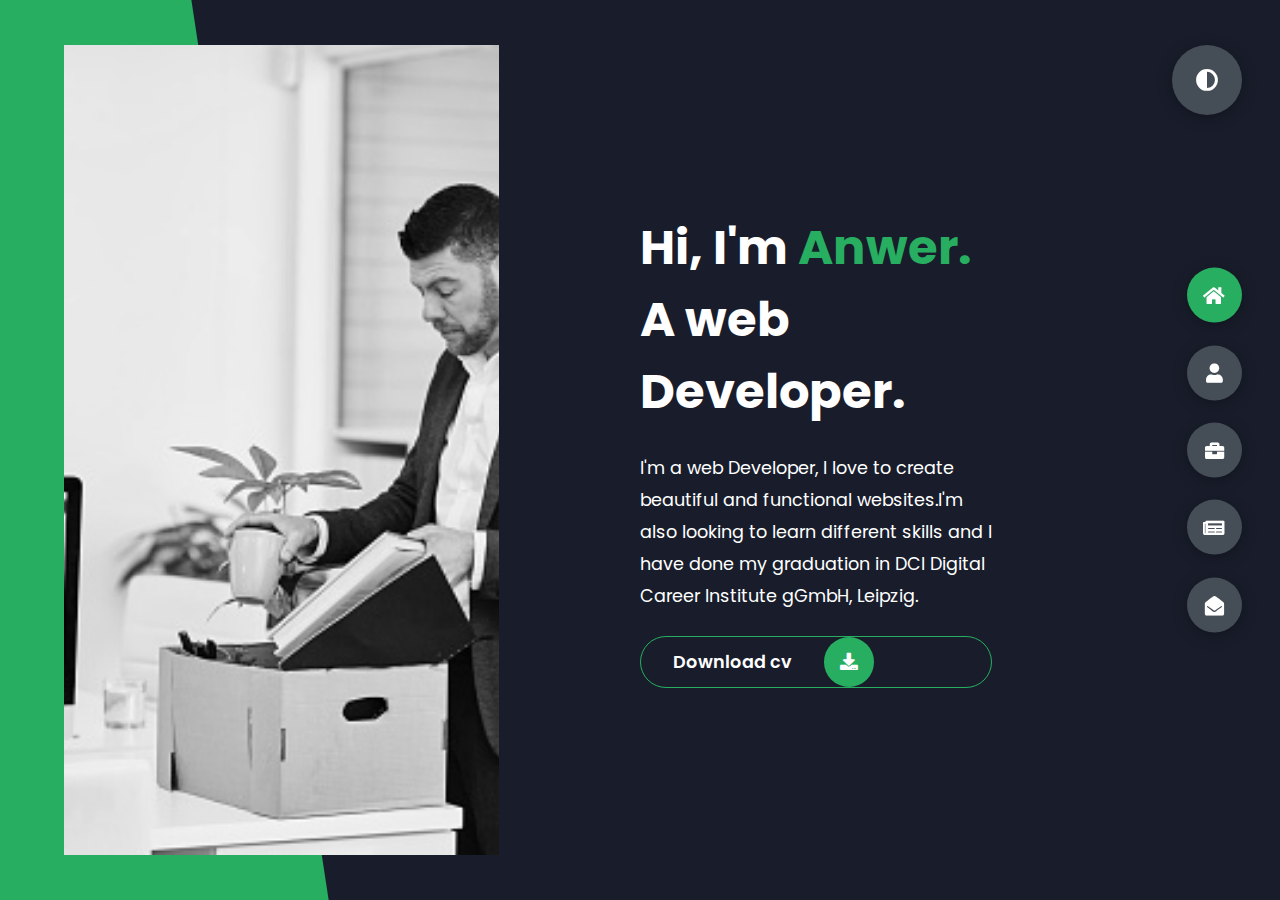
<file: index.html>
<!DOCTYPE html>
<html lang="en">

<head>
    <meta charset="UTF-8">
    <meta http-equiv="X-UA-Compatible" content="IE=edge">
    <meta name="viewport" content="width=device-width, initial-scale=1.0">
    <title>portfolio</title>
    <link rel="stylesheet" href="styles/styles.css">
    <link rel="preconnect" href="https://fonts.googleapis.com">
    <link rel="preconnect" href="https://fonts.gstatic.com" crossorigin>
    <link rel="stylesheet" href="https://cdnjs.cloudflare.com/ajax/libs/font-awesome/5.15.4/css/all.min.css">
    <link href="https://fonts.googleapis.com/css2?family=Poppins:wght@800&display=swap" rel="stylesheet">
</head>

<body class="main-content">
    <header class="section sec1 header active" id="home">
        <div class="header-content">
            <div class="left-header">
                <div class="h-shape"></div>
                <div class="image">
                    <img src="images/büro.jpg" alt="">
                </div>
            </div>
            <div class="right-header">
                <h1 class="name">
                    Hi, I'm <span>Anwer.</span>
                    A web Developer.
                </h1>
                <p>
                    I'm a web Developer, I love to create beautiful and functional websites.I'm also looking to learn
                    different skills and I have done my graduation in DCI Digital Career Institute gGmbH, Leipzig.


                </p>
                <div class="btn-con">
                    <a href="/updatenow22.pdf" download="cv-an" class="main-btn">
                        <span class="btn-text">Download cv</span>
                        <span class="btn-icon"><i class="fas fa-download"></i></span>
                    </a>
                </div>
            </div>
        </div>
    </header>
    <main>
        <section class="section sec2 about" id="about">
            <div class="main-title">
                <h2>About <span>me</span><span class="bg-text">my starts</span></h2>
            </div>
            <div class="about-container">
                <div class="left-about">
                    <h4>Information About me</h4>
                    <p>
                        I am a positive, enthusiastic and competent Web Developer who, over the year, has built up a
                        diverse range of skills, qualities and attributes that guarantee I will perform highly in this
                        role.
                    </p>
                    <div class="btn-con">
                        <a href="/updatenow22.pdf" download="cv-an" class="main-btn">
                            <span class="btn-text">Download cv</span>
                            <span class="btn-icon"><i class="fas fa-download"></i></span>
                        </a>

                    </div>
                </div>
                <div class="right-about">
                    <div class="about-item">
                        <div class="abt-text">
                            <a href="https://github.com/AN-SZ/Anwer-portofolio">
                                <p class="large-text">10+</p>
                                <p class="small-text">projects <br />completed</p>
                            </a>
                        </div>
                    </div>
                    <div class="about-item">
                        <div class="abt-text">
                            <p class="large-text">1</p>
                            <p class="small-text">Year of <br />experience</p>

                        </div>
                    </div>
                    <!--<div class="about-item">
                        <div class="abt-text">
                            <p class="large-text">300+</p>
                            <p class="small-text">Happy <br />clients</p>

                        </div>
                    </div> 
                    <div class="about-item">
                        <div class="abt-text">
                            <p class="large-text">400+</p>
                            <p class="small-text">customer <br />reviews</p>

                        </div>
                    </div>-->
                </div>
            </div>
            <div class="about-stats">
                <h4 class="stat-title">my skills</h4>
                <div class="progress-bars">
                    <div class="progress-bar">
                        <p class="prog-title">html5</p>
                        <div class="progress-con">
                            <p class="prog text">80%</p>
                            <div class="progress">
                                <span class="html"></span>
                            </div>
                        </div>
                    </div>
                    <div class="progress-bar">
                        <p class="prog-title">css</p>
                        <div class="progress-con">
                            <p class="prog text">80%</p>
                            <div class="progress">
                                <span class="css"></span>
                            </div>
                        </div>
                    </div>
                    <div class="progress-bar">
                        <p class="prog-title">javascript</p>
                        <div class="progress-con">
                            <p class="prog text">75%</p>
                            <div class="progress">
                                <span class="js"></span>
                            </div>
                        </div>
                    </div>
                    <div class="progress-bar">
                        <p class="prog-title">reactjs</p>
                        <div class="progress-con">
                            <p class="prog text">75%</p>
                            <div class="progress">
                                <span class="react"></span>
                            </div>
                        </div>
                    </div>
                    <div class="progress-bar">
                        <p class="prog-title">nodejs</p>
                        <div class="progress-con">
                            <p class="prog text">75%</p>
                            <div class="progress">
                                <span class="node"></span>
                            </div>
                        </div>
                    </div>
                    <div class="progress-bar">
                        <p class="prog-title">mongodb</p>
                        <div class="progress-con">
                            <p class="prog text">75%</p>
                            <div class="progress">
                                <span class="mongo"></span>
                            </div>
                        </div>
                    </div>
                </div>
            </div>
            <h4 class="stat-title">My Timeline</h4>
            <div class="timeline">
                <div class="timeline-item">
                    <div class="tl-icon">
                        <i class="fas fa-briefcase"></i>
                    </div>
                    <p class="tl-duration">2021-2022 - present</p>
                    <h5>web Developer<span> - DCI</span></h5>
                    <p>
                        Als zielstrebiger Junior Full Stack Web Entwickler, bin ich nun auf der Suche
                        nach einer herausfordernden Tätigkeit, in der ich meine neu-gewonnenen
                        Tech Skills weiterentwickeln kann. Mein Ziel ist es, einer Ihrer besten Web-
                        Entwickler zu werden, Projekte zum Erfolg zu bringen und meine
                        zuverlässige sowie innovative Arbeitsweise unter Beweis zu stellen.
                    </p>
                </div>
                <!-- <div class="timeline-item">
                    <div class="tl-icon">
                        <i class="fas fa-briefcase"></i>
                    </div>
                    <p class="tl-duration">2010 - present</p>
                    <h5>web Developer<span> - vircrosoft</span></h5>
                    <p>
                        Lorem ipsum dolor sit, amet consectetur adipisicing elit. Ipsum magnam amet, rerum ducimus molestias, quaerat, modi excepturi quis deserunt sequi in nihil voluptatum recusandae. Adipisci veniam aliquam cupiditate nemo odit.
                    </p>
                </div>
                <div class="timeline-item">
                    <div class="tl-icon">
                        <i class="fas fa-briefcase"></i>
                    </div>
                    <p class="tl-duration">2010 - present</p>
                    <h5>software<span> - vircrosoft</span></h5>
                    <p>
                        Lorem ipsum dolor sit, amet consectetur adipisicing elit. Ipsum magnam amet, rerum ducimus molestias, quaerat, modi excepturi quis deserunt sequi in nihil voluptatum recusandae. Adipisci veniam aliquam cupiditate nemo odit.
                    </p>
                </div>
                <div class="timeline-item">
                    <div class="tl-icon">
                        <i class="fas fa-briefcase"></i>
                    </div>
                    <p class="tl-duration">2010 - present</p>
                    <h5>web Developer<span> - vircrosoft</span></h5>
                    <p>
                        Lorem ipsum dolor sit, amet consectetur adipisicing elit. Ipsum magnam amet, rerum ducimus molestias, quaerat, modi excepturi quis deserunt sequi in nihil voluptatum recusandae. Adipisci veniam aliquam cupiditate nemo odit.
                    </p>
                </div>
                <div class="timeline-item">
                    <div class="tl-icon">
                        <i class="fas fa-briefcase"></i>
                    </div>
                    <p class="tl-duration">2010 - present</p>
                    <h5>web Developer<span> - vircrosoft</span></h5>
                    <p>
                        Lorem ipsum dolor sit, amet consectetur adipisicing elit. Ipsum magnam amet, rerum ducimus molestias, quaerat, modi excepturi quis deserunt sequi in nihil voluptatum recusandae. Adipisci veniam aliquam cupiditate nemo odit.
                    </p>
                </div>
                <div class="timeline-item">
                    <div class="tl-icon">
                        <i class="fas fa-briefcase"></i>
                    </div>
                    <p class="tl-duration">2010 - present</p>
                    <h5>web Developer<span> - vircrosoft</span></h5>
                    <p>
                        Lorem ipsum dolor sit, amet consectetur adipisicing elit. Ipsum magnam amet, rerum ducimus molestias, quaerat, modi excepturi quis deserunt sequi in nihil voluptatum recusandae. Adipisci veniam aliquam cupiditate nemo odit.
                    </p>
                </div>-->
            </div>
        </section>
        <section class="section sec3" id="portfolio">
            <div class="main-title">
                <h2>My <span>portfolio</span><span class="bg-text">My work</span></h2>
            </div>
            <p class="port-text">
                here is some of my work that I've done in various programming languages.
            </p>
            <div class="portfolios">
                <div class="portfolio-item">
                    <div class="image">
                        <img src="images/printing.avif" alt="">
                    </div>
                    <div class="hover-items">
                        <h3>project source</h3>
                        <div class="icons">
                            <a href="https://github.com/AN-SZ/calculator-project" class="icon">
                                <i class="fab fa-github"></i>
                            </a>
                            <a href="https://www.linkedin.com/in/an-sz-005a97245/" class="icon">
                                <i class="fab fa-linkedin-in"></i>
                            </a>

                        </div>
                    </div>
                </div>
                <div class="portfolio-item">
                    <div class="image">
                        <img src="images/colleagues.jpg" alt="">
                    </div>
                    <div class="hover-items">
                        <h3>project source</h3>
                        <div class="icons">
                            <a href="https://github.com/AN-SZ/bootstra-project" class="icon">
                                <i class="fab fa-github"></i>
                            </a>
                            <a href="https://www.linkedin.com/in/an-sz-005a97245/" class="icon">
                                <i class="fab fa-linkedin-in"></i>
                            </a>

                        </div>
                    </div>
                </div>
                <div class="portfolio-item">
                    <div class="image">
                        <img src="images/laptop.jpeg" alt="">
                    </div>
                    <div class="hover-items">
                        <h3>project source</h3>
                        <div class="icons">
                            <a href="#" class="icon">
                                <i class="fab fa-github"></i>
                            </a>
                            <a href="https://www.linkedin.com/in/an-sz-005a97245/" class="icon">
                                <i class="fab fa-linkedin-in"></i>
                            </a>

                        </div>
                    </div>
                </div>
                <div class="portfolio-item">
                    <div class="image">
                        <img src="images/view.jpeg" alt="">
                    </div>
                    <div class="hover-items">
                        <h3>project source</h3>
                        <div class="icons">
                            <a href="#" class="icon">
                                <i class="fab fa-github"></i>
                            </a>
                            <a href="https://www.linkedin.com/in/an-sz-005a97245/" class="icon">
                                <i class="fab fa-linkedin-in"></i>
                            </a>


                        </div>
                    </div>
                </div>
                <div class="portfolio-item">
                    <div class="image">
                        <img src="images/buro.avif" alt="">
                    </div>
                    <div class="hover-items">
                        <h3>project source</h3>
                        <div class="icons">
                            <a href="#" class="icon">
                                <i class="fab fa-github"></i>
                            </a>
                            <a href="https://www.linkedin.com/in/an-sz-005a97245/" class="icon">
                                <i class="fab fa-linkedin-in"></i>
                            </a>

                        </div>
                    </div>
                </div>
                <div class="portfolio-item">
                    <div class="image">
                        <img src="images/photo.avif" alt="">
                    </div>
                    <div class="hover-items">
                        <h3>project source</h3>
                        <div class="icons">
                            <a href="#" class="icon">
                                <i class="fab fa-github"></i>
                            </a>
                            <a href="https://www.linkedin.com/in/an-sz-005a97245/" class="icon">
                                <i class="fab fa-linkedin-in"></i>
                            </a>

                        </div>
                    </div>
                </div>
            </div>
        </section>
        <section class="section sec4" id="blogs">
            <div class="blogs-content">
                <div class="main-title">
                    <h2>My <span>Blogs</span><span class="bg-text">My Blogs</span></h2>
                </div>
                <div class="blogs">
                    <a href="./blog1.html">
                        <div class="blog">
                            <img src="images/blog.avif" alt="">
                            <div class="blog-text">
                                <h4>
                                    How to Create Your Own Website
                                </h4>
                                <p>

                                    4 steps to create a website
                                    Choose and register a domain name. A domain name is what people type into their
                                    browser to view your website.
                                    Setup website hosting. The "Basic" package is more than enough for most new websites
                                    choose a WordPress theme. Publish some content.
                                </p>
                            </div>
                        </div>
                    </a>
                    <a href="./blog2.html">
                        <div class="blog">

                            <img src="./images/blogs.avif" alt="">
                            <div class="blog-text">
                                <h4>
                                    How to Become an Expert in Web Design
                                </h4>
                                <p>
                                    Develop the necessary skills. To become a web designer, you need to be proficient in
                                    the technical aspects of building websites.Earn certifications.Create a website.
                                    Search for jobs.Build your portfolio.Market yourself.Consider specializing.Stay
                                    updated.
                                </p>
                            </div>
                        </div>
                    </a>

                    <a href="./blog3.html">
                        <div class="blog">
                            <img src="images/buro.avif" alt="">
                            <div class="blog-text">
                                <h4>
                                    Become a Web Designer in 10 Days
                                </h4>
                                <p>

                                    Web development bootcamps typically take 3 months to complete and teach all the
                                    skills you need to qualify for a web developer job. Learning web development from
                                    online courses could take anywhere several years depending on how much time you
                                    devote to your courses.
                                </p>
                            </div>
                        </div>
                    </a>
                    <a href="./blog4.html">
                        <div class="blog">
                            <img src="images/büro.jpg" alt="">
                            <div class="blog-text">
                                <h4>
                                    Debbuging Made Easy With Web Inspector
                                </h4>
                                <p>
                                    Web development bootcamps take 4 months to complete and teach all the skills you
                                    need to qualify for a web job.Learning web development from online courses could
                                    take anywhere from single month to several years,depending on how much time you
                                    devote to your courses.
                                </p>
                            </div>
                        </div>
                    </a>
                    <a href="/blog5.html">
                        <div class="blog">
                            <img src="/images/colleagues.jpg" alt="">
                            <div class="blog-text">
                                <h4>
                                    Get Strated With Web Design And UI Design
                                </h4>
                                <p>

                                    In the past, web designers often began their careers as graphic designers and
                                    evolved, along with the expanding digital world, into web designers. Web designer
                                    has become an umbrella term that includes areas of specialization within web design,
                                    like UX design and UI design. to learn web design theory.
                                </p>
                            </div>
                        </div>
                    </a>
                    <a href="/blog6.html">
                        <div class="blog">
                            <img src="images/pic5.avif" alt="">
                            <div class="blog-text">
                                <h4>
                                    This is what you need to know about Web Design
                                </h4>
                                <p>
                                    What should I learn first to become a web designer?
                                    The first step to becoming a Web Designer is learning web design theory. There are
                                    foundational principles for creating good websites, including user experience,
                                    structure, and color theory. There are many different ways to learn web design
                                    theory.
                                </p>
                            </div>
                        </div>
                    </a>

                </div>
            </div>
        </section>
        <section class="section sec5 technology" id="tech">
            <!--Technisch------------------------------------------->
             <!--<h1 class="title">Technisch</h1>

            <h2 class="paragh-1">
                Ihr starker Partner für Koaxial-Technik, Netzwerk-Technik und Kabel
                Glasfaser-Technik .
            </h2>

            <h2 class="paragh-2">
                Angefangen mit einer Kompetenten Beratung rund um Ihr Eigentum bis hin zur
                Planung und Ausführung der Arbeiten sind wir stets für Sie da .
            </h2>

            <div>
                <h3 class="kontakt-aufnahme">Kontaktaufnahme</h3>
                <p class="kontak-p">
                    Schreiben sie uns gerne eine Email oder nutzen sie direkt das
                    Kontaktformular unserer Homepage um schnellstmöglich mit uns in Kontakt
                    zu treten.Wir antworten innerhalb eines Tages.
                </p>
            </div>

            <div>
                <h3 class="planung-3">Planung</h3>
                <p class="planung-p">
                    Unsere Kompetenten Service-Techniker nehmen sich ihrer Problematik
                    pflichtbewusst an und werden in kürzester zeit eine Lösungsvorschlag
                    unterbreiten.
                </p>
            </div>

            <div>
                <h3 class="optimierung-3">Optimierung</h3>
                <p class="optimierung-p">
                    Gerne Optimieren wir ihre vorhandene Systeme und helfen bei einer
                    Perfekten vernetzung ihres Zuhauses.
                </p>
            </div>

            <ul class="unorder-li">
                <li>axios</li>
                <li>bootstrap</li>
                <li>dotenv</li>
               
                <li>lodash</li>
                <li>nodemailer</li>
                <li>react</li>
                <li>react-bootstrap</li>
                <li>react-dom</li>
                <li>react-icons</li>
                <li>react-router</li>
                <li>react-router-dom</li>
                <li>sass</li>
            </ul>-->


        </section>
        <section class="section sec6 contact" id="contact">
            <div class="contact-container">
                <div class="main-title">
                    <h2>contact <span>Me</span><span class="bg-text">My Blogs</span></h2>
                </div>
                <div class="contact-content-con">
                    <div class="left-contact">
                        <h4>Contact me here </h4>
                        <!--<p>
                            Lorem ipsum dolor sit amet consectetur, adipisicing elit. Eaque obcaecati sequi totam accusantium officia sit reprehenderit incidunt id ipsam. Maiores quaerat nam velit odio omnis dolores, ab voluptas temporibus ullam!
                        </p>-->
                        <div class="contact-info">
                            <div class="contact-item">
                                <div class="icon">
                                    <i class="fas fa-map-marker-alt"></i>
                                    location
                                </div>
                                <p>
                                    <a
                                        href="https://www.google.com/maps/place/Leipzig/@51.3396955,12.232999,11z/data=!4m13!1m7!3m6!1s0x47a6f818200f2c73:0x93df80d2b9b4f552!2sLeipzig!3b1!8m2!3d51.3396955!4d12.3730747!3m4!1s0x47a6f818200f2c73:0x93df80d2b9b4f552!8m2!3d51.3396955!4d12.3730747">
                                        : Deutschland, Leipzig
                                    </a>
                                </p>
                            </div>
                            <div class="contact-item">
                                <div class="icon">
                                    <i class="fas fa-envelope"></i>
                                    <span>Email</span>
                                </div>
                                <p>
                                    <a
                                        href="mailto:https://mail.google.com/mail/u/0/#inbox/FMfcgzGpGwtWwzZpCRRbXCSnZsLGrnGX">
                                        <span> : sza28088@gmail.com</span>
                                    </a>
                                </p>
                            </div>
                            <div class="contact-item">
                                <div class="icon">
                                    <i class="fas fa-user-graduate"></i>
                                    <span>Education</span>
                                </div>
                                <p>

                                    <span> : DCI, Leipzig</span>

                                </p>
                            </div>
                            <div class="contact-item">
                                <div class="icon">
                                    <i class="fas fa-phone"></i>
                                    <span>Mobile Number</span>
                                </div>
                                <p>
                                    <span> : +491634226958</span>
                                </p>
                            </div>
                            <div class="contact-item">
                                <div class="icon">
                                    <i class="fas fa-globe"></i>
                                    <span>languages</span>
                                </div>
                                <p>
                                    <span>: English, Deutsch</span>
                                </p>
                            </div>
                        </div>
                        <div class="contact-icons">
                            <div class="contact-icon">

                                <a href="https://twitter.com/home" target="_blank">
                                    <i class="fab fa-twitter"></i>
                                </a>
                                <a href="https://github.com/" target="_blank">
                                    <i class="fab fa-github"></i>
                                </a>
                                <a href="https://www.linkedin.com/in/an-sz-005a97245/" target="_blank">
                                    <i class="fab fa-linkedin-in"></i>
                                </a>


                            </div>
                        </div>
                    </div>
                    <div class="right-contact">
                        <form action="https://formspree.io/f/xnqwaozj" method="POST" class="contact-form">
                            <div class="input-control i-c-2">
                                <input type="text" name="your name" required placeholder="Your Name">
                                <input type="email" name="email" required placeholder="Your Email">
                            </div>
                            <div class="input-control">
                                <input type="text" name="Subject" required placeholder="Enter Subject">
                            </div>
                            <div class="input-control">
                                <textarea name="message" id="" cols="15" rows="8"
                                    placeholder="message here.."></textarea>

                            </div>
                            <button type="submit"
                                style="background-color: #12181b; color: #dbe1e8; width: 100px; height: 50px; border-radius: 20px; font-weight: 12px; font-size: larger;">Submit
                            </button>
                        </form>
                    </div>
                </div>
            </div>
        </section>
    </main>

    <div class="controlls">
        <div class="control control-1 active-btn" data-id="home">
            <i class="fas fa-home"></i>
        </div>
        <div class="control control-2 " data-id="about">
            <i class="fas fa-user"></i>
        </div>
        <div class="control control-3 " data-id="portfolio">
            <i class="fas fa-briefcase"></i>
        </div>
        <div class="control control-4 " data-id="blogs">
            <i class="fas fa-newspaper"></i>
        </div>
         <!--<div class="control control-5 " data-id="tech">
            <i class="fas fa-microchip"></i>
        </div>-->
        <div class="control control-6 " data-id="contact">
            <i class="fas fa-envelope-open"></i>
        </div>

    </div>



    <div class="theme-btn">
        <i class="fas fa-adjust"></i>
    </div>

    <script src="app.js"></script>



</body>

</html>
</file>
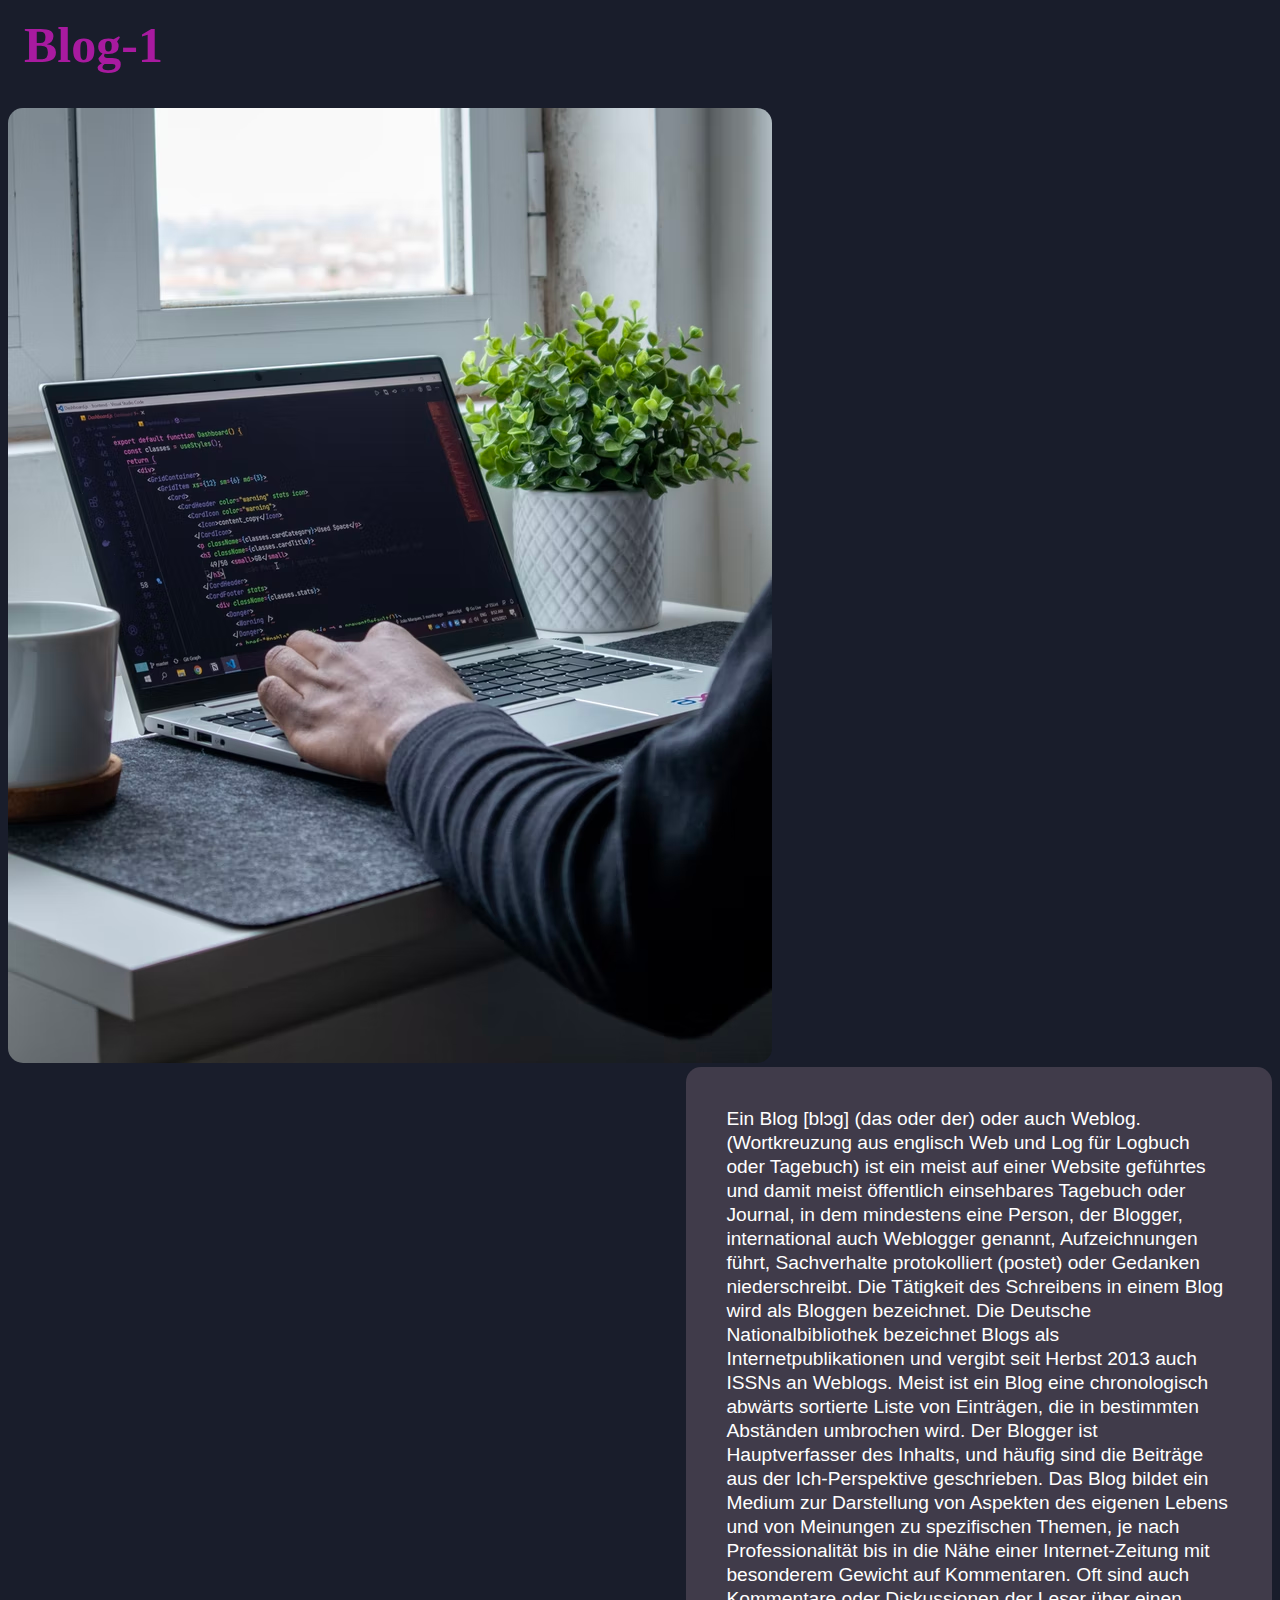
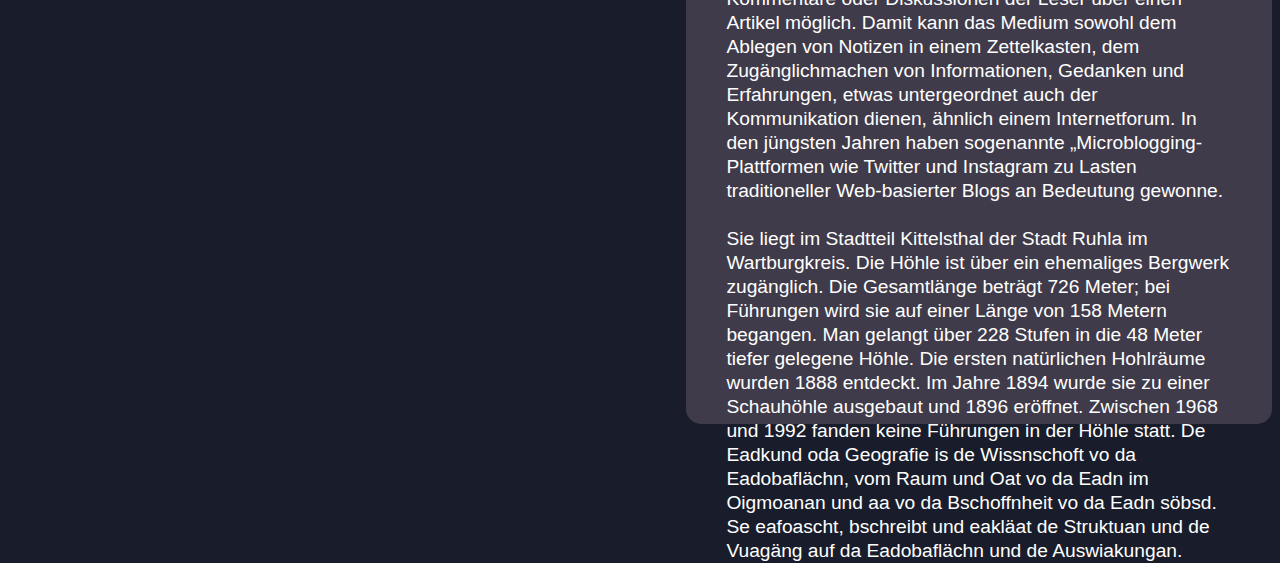
<file: blog1.html>
<!DOCTYPE html>
<html lang="en">
<head>
    <meta charset="UTF-8">
    <meta http-equiv="X-UA-Compatible" content="IE=edge">
    <meta name="viewport" content="width=device-width, initial-scale=1.0">
    <title>blog-1</title>
    <style>
        .text p{
            float: right;
            width: 40%;
            height: 877px;
            display: flex;
            padding: 40px;
            margin: 1rem;
            text-align: space-between;
            line-height: 1.5rem;
            border-radius: 15px;
            color: white;
            background-color:#403B4A;
            font-family: Arial, Helvetica, sans-serif;
            font-size: larger;
            margin: 0 auto;
        }
        .title-blog{
            color: rgb(168, 26, 159);
            margin-left: 1rem;
            margin-top: 1rem;
            font-size: 50px;
                }
                .title-blog:hover{
                    color: orange;
                    cursor: pointer;
                }

    </style>
</head>


<body class="text" style="background-color: rgb(25, 29, 43);">
    <h1 class="title-blog">Blog-1</h1>
    <img style="border-radius: 15px;" src="/images/blogs.avif" alt="">
    <p>
        Ein Blog [blɔg] (das oder der) oder auch Weblog. (Wortkreuzung aus englisch Web und Log für Logbuch oder Tagebuch) ist ein meist auf einer Website geführtes und damit meist öffentlich einsehbares Tagebuch oder Journal, in dem mindestens eine Person, der Blogger, international auch Weblogger genannt, Aufzeichnungen führt, Sachverhalte protokolliert (postet) oder Gedanken niederschreibt. Die Tätigkeit des Schreibens in einem Blog wird als Bloggen bezeichnet. Die Deutsche Nationalbibliothek bezeichnet Blogs als Internetpublikationen und vergibt seit Herbst 2013 auch ISSNs an Weblogs.

        Meist ist ein Blog eine chronologisch abwärts sortierte Liste von Einträgen, die in bestimmten Abständen umbrochen wird. Der Blogger ist Hauptverfasser des Inhalts, und häufig sind die Beiträge aus der Ich-Perspektive geschrieben. Das Blog bildet ein Medium zur Darstellung von Aspekten des eigenen Lebens und von Meinungen zu spezifischen Themen, je nach Professionalität bis in die Nähe einer Internet-Zeitung mit besonderem Gewicht auf Kommentaren. Oft sind auch Kommentare oder Diskussionen der Leser über einen Artikel möglich. Damit kann das Medium sowohl dem Ablegen von Notizen in einem Zettelkasten, dem Zugänglichmachen von Informationen, Gedanken und Erfahrungen, etwas untergeordnet auch der Kommunikation dienen, ähnlich einem Internetforum. In den jüngsten Jahren haben sogenannte „Microblogging-Plattformen wie Twitter und Instagram zu Lasten traditioneller Web-basierter Blogs an Bedeutung gewonne. <br>
        <br>
        Sie liegt im Stadtteil Kittelsthal der Stadt Ruhla im Wartburgkreis. Die Höhle ist über ein ehemaliges Bergwerk zugänglich. Die Gesamtlänge beträgt 726 Meter; bei Führungen wird sie auf einer Länge von 158 Metern begangen. Man gelangt über 228 Stufen in die 48 Meter tiefer gelegene Höhle. Die ersten natürlichen Hohlräume wurden 1888 entdeckt. Im Jahre 1894 wurde sie zu einer Schauhöhle ausgebaut und 1896 eröffnet. Zwischen 1968 und 1992 fanden keine Führungen in der Höhle statt.
        De Eadkund oda Geografie is de Wissnschoft vo da Eadobaflächn, vom Raum und Oat vo da Eadn im Oigmoanan und aa vo da Bschoffnheit vo da Eadn söbsd. Se eafoascht, bschreibt und eakläat de Struktuan und de Vuagäng auf da Eadobaflächn und de Auswiakungan.


    </p>
</body>
</html>
</file>
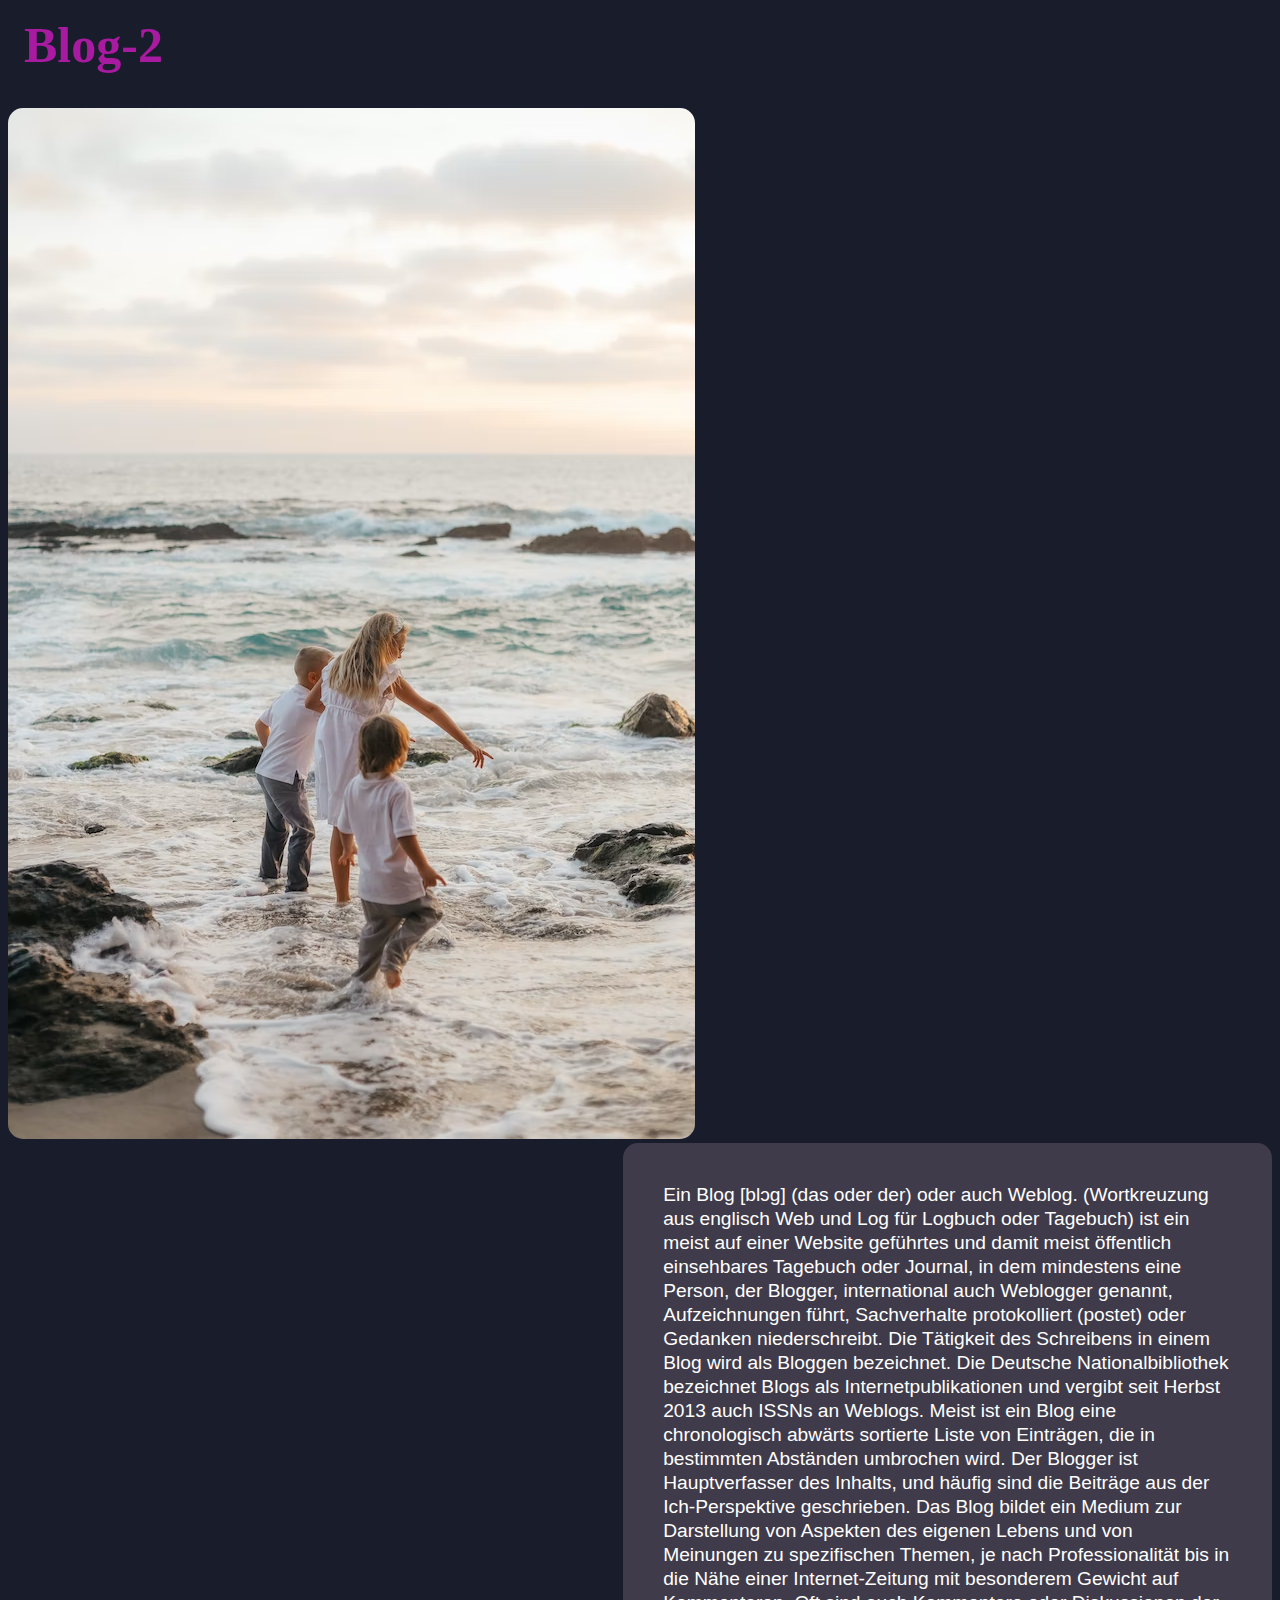
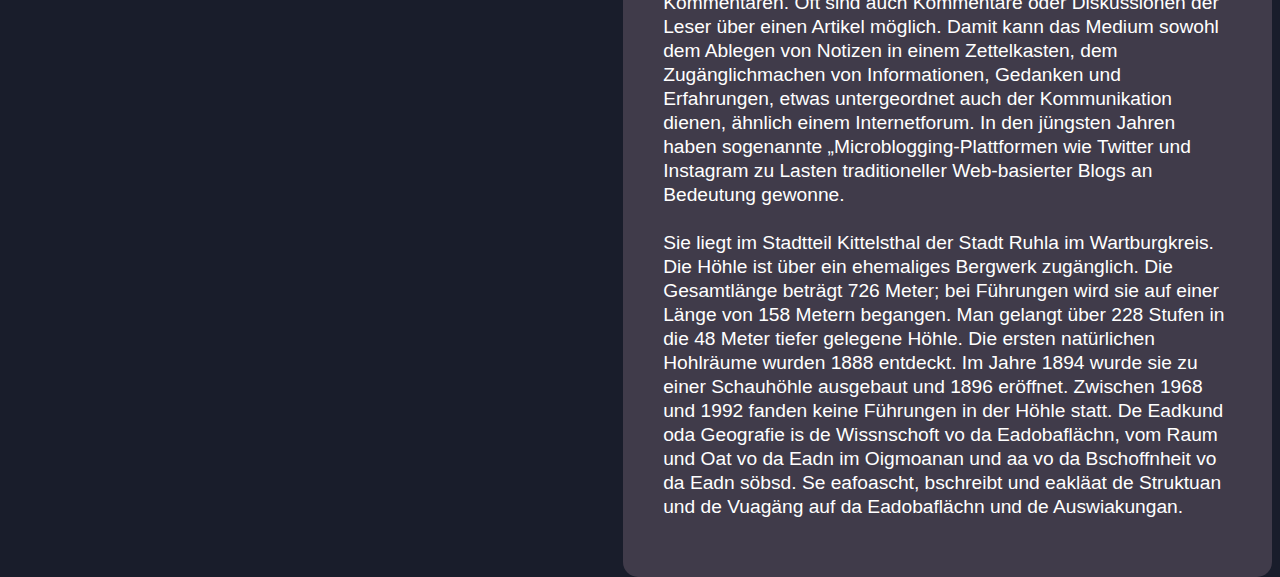
<file: blog2.html>
<!DOCTYPE html>
<html lang="en">
<head>
    <meta charset="UTF-8">
    <meta http-equiv="X-UA-Compatible" content="IE=edge">
    <meta name="viewport" content="width=device-width, initial-scale=1.0">
    <title>blog2</title>
    <style>
        .text p{
            float: right;
            width: 45%;
            height: 954px;
            display: flex;
            padding: 40px;
            margin: 1rem;
            text-align: space-between;
            line-height: 1.5rem;
            border-radius: 15px;
            color: white;
            background-color:#403B4A;
            font-family: Arial, Helvetica, sans-serif;
            font-size: larger;
            margin: 0 auto;
        }
        .title-blog{
            color: rgb(168, 26, 159);
            margin-left: 1rem;
            margin-top: 1rem;
            font-size: 50px;
                }
                .title-blog:hover{
                    color: orange;
                    cursor: pointer;
                }

    </style>
</head>


<body class="text" style="background-color: rgb(25, 29, 43);">
    <h1 class="title-blog">Blog-2</h1>
    <img style="border-radius: 15px;" src="/images/famlien.avif" alt="">
    
    <p>
        Ein Blog [blɔg] (das oder der) oder auch Weblog. (Wortkreuzung aus englisch Web und Log für Logbuch oder Tagebuch) ist ein meist auf einer Website geführtes und damit meist öffentlich einsehbares Tagebuch oder Journal, in dem mindestens eine Person, der Blogger, international auch Weblogger genannt, Aufzeichnungen führt, Sachverhalte protokolliert (postet) oder Gedanken niederschreibt. Die Tätigkeit des Schreibens in einem Blog wird als Bloggen bezeichnet. Die Deutsche Nationalbibliothek bezeichnet Blogs als Internetpublikationen und vergibt seit Herbst 2013 auch ISSNs an Weblogs.

        Meist ist ein Blog eine chronologisch abwärts sortierte Liste von Einträgen, die in bestimmten Abständen umbrochen wird. Der Blogger ist Hauptverfasser des Inhalts, und häufig sind die Beiträge aus der Ich-Perspektive geschrieben. Das Blog bildet ein Medium zur Darstellung von Aspekten des eigenen Lebens und von Meinungen zu spezifischen Themen, je nach Professionalität bis in die Nähe einer Internet-Zeitung mit besonderem Gewicht auf Kommentaren. Oft sind auch Kommentare oder Diskussionen der Leser über einen Artikel möglich. Damit kann das Medium sowohl dem Ablegen von Notizen in einem Zettelkasten, dem Zugänglichmachen von Informationen, Gedanken und Erfahrungen, etwas untergeordnet auch der Kommunikation dienen, ähnlich einem Internetforum. In den jüngsten Jahren haben sogenannte „Microblogging-Plattformen wie Twitter und Instagram zu Lasten traditioneller Web-basierter Blogs an Bedeutung gewonne. <br>
        <br>
        Sie liegt im Stadtteil Kittelsthal der Stadt Ruhla im Wartburgkreis. Die Höhle ist über ein ehemaliges Bergwerk zugänglich. Die Gesamtlänge beträgt 726 Meter; bei Führungen wird sie auf einer Länge von 158 Metern begangen. Man gelangt über 228 Stufen in die 48 Meter tiefer gelegene Höhle. Die ersten natürlichen Hohlräume wurden 1888 entdeckt. Im Jahre 1894 wurde sie zu einer Schauhöhle ausgebaut und 1896 eröffnet. Zwischen 1968 und 1992 fanden keine Führungen in der Höhle statt.
        De Eadkund oda Geografie is de Wissnschoft vo da Eadobaflächn, vom Raum und Oat vo da Eadn im Oigmoanan und aa vo da Bschoffnheit vo da Eadn söbsd. Se eafoascht, bschreibt und eakläat de Struktuan und de Vuagäng auf da Eadobaflächn und de Auswiakungan.

    </p>
    
</body>
</html>
</file>
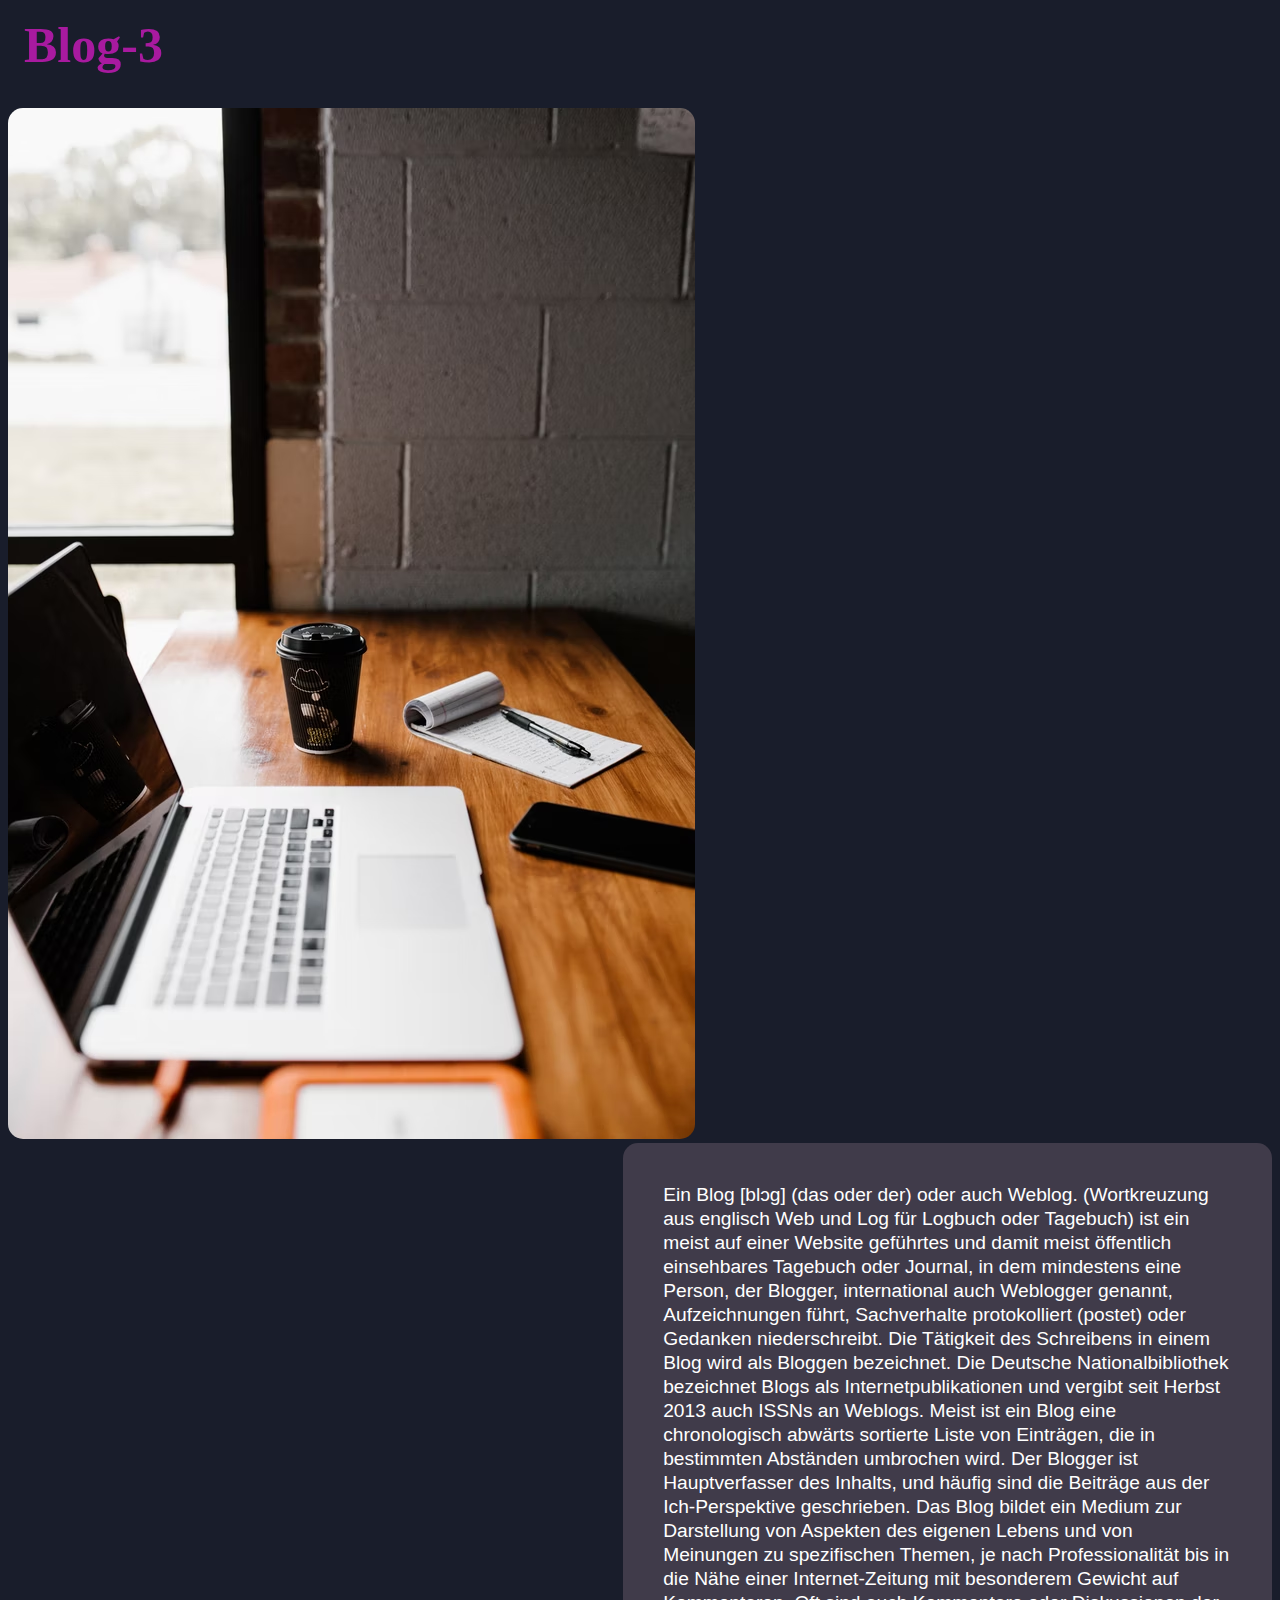
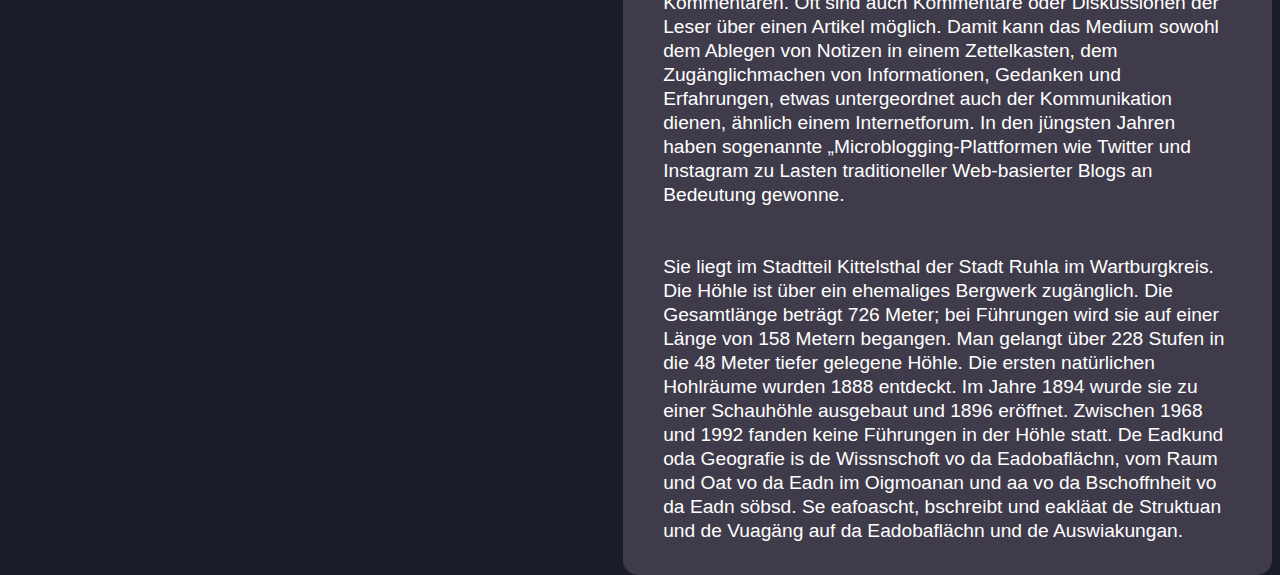
<file: blog3.html>
<!DOCTYPE html>
<html lang="en">
<head>
    <meta charset="UTF-8">
    <meta http-equiv="X-UA-Compatible" content="IE=edge">
    <meta name="viewport" content="width=device-width, initial-scale=1.0">
    <title>blog1</title>
</head>
<style>
   .text p{
            float: right;
            width: 45%;
            height: 952px;
            display: flex;
            padding: 40px;
            margin: 1rem;
            text-align: space-between;
            line-height: 1.5rem;
            border-radius: 15px;
            color: white;
            background-color:#403B4A;
            font-family: Arial, Helvetica, sans-serif;
            font-size: larger;
            margin: 0 auto;
        }
        .title-blog{
            color: rgb(168, 26, 159);
            margin-left: 1rem;
            margin-top: 1rem;
            font-size: 50px;
                }
                .title-blog:hover{
                    color: orange;
                    cursor: pointer;
                }

</style>
<body class="text" style="background-color: rgb(25, 29, 43);">
    <h1 class="title-blog">Blog-3</h1>
    <img style="border-radius: 15px;"  src="/images/buro.avif" alt="">
    
    <p>
        Ein Blog [blɔg] (das oder der) oder auch Weblog. (Wortkreuzung aus englisch Web und Log für Logbuch oder Tagebuch) ist ein meist auf einer Website geführtes und damit meist öffentlich einsehbares Tagebuch oder Journal, in dem mindestens eine Person, der Blogger, international auch Weblogger genannt, Aufzeichnungen führt, Sachverhalte protokolliert (postet) oder Gedanken niederschreibt. Die Tätigkeit des Schreibens in einem Blog wird als Bloggen bezeichnet. Die Deutsche Nationalbibliothek bezeichnet Blogs als Internetpublikationen und vergibt seit Herbst 2013 auch ISSNs an Weblogs.

        Meist ist ein Blog eine chronologisch abwärts sortierte Liste von Einträgen, die in bestimmten Abständen umbrochen wird. Der Blogger ist Hauptverfasser des Inhalts, und häufig sind die Beiträge aus der Ich-Perspektive geschrieben. Das Blog bildet ein Medium zur Darstellung von Aspekten des eigenen Lebens und von Meinungen zu spezifischen Themen, je nach Professionalität bis in die Nähe einer Internet-Zeitung mit besonderem Gewicht auf Kommentaren. Oft sind auch Kommentare oder Diskussionen der Leser über einen Artikel möglich. Damit kann das Medium sowohl dem Ablegen von Notizen in einem Zettelkasten, dem Zugänglichmachen von Informationen, Gedanken und Erfahrungen, etwas untergeordnet auch der Kommunikation dienen, ähnlich einem Internetforum. In den jüngsten Jahren haben sogenannte „Microblogging-Plattformen wie Twitter und Instagram zu Lasten traditioneller Web-basierter Blogs an Bedeutung gewonne. <br>
        <br> <br>
        Sie liegt im Stadtteil Kittelsthal der Stadt Ruhla im Wartburgkreis. Die Höhle ist über ein ehemaliges Bergwerk zugänglich. Die Gesamtlänge beträgt 726 Meter; bei Führungen wird sie auf einer Länge von 158 Metern begangen. Man gelangt über 228 Stufen in die 48 Meter tiefer gelegene Höhle. Die ersten natürlichen Hohlräume wurden 1888 entdeckt. Im Jahre 1894 wurde sie zu einer Schauhöhle ausgebaut und 1896 eröffnet. Zwischen 1968 und 1992 fanden keine Führungen in der Höhle statt.
        De Eadkund oda Geografie is de Wissnschoft vo da Eadobaflächn, vom Raum und Oat vo da Eadn im Oigmoanan und aa vo da Bschoffnheit vo da Eadn söbsd. Se eafoascht, bschreibt und eakläat de Struktuan und de Vuagäng auf da Eadobaflächn und de Auswiakungan.
    </p>
</body>
</html>
</file>
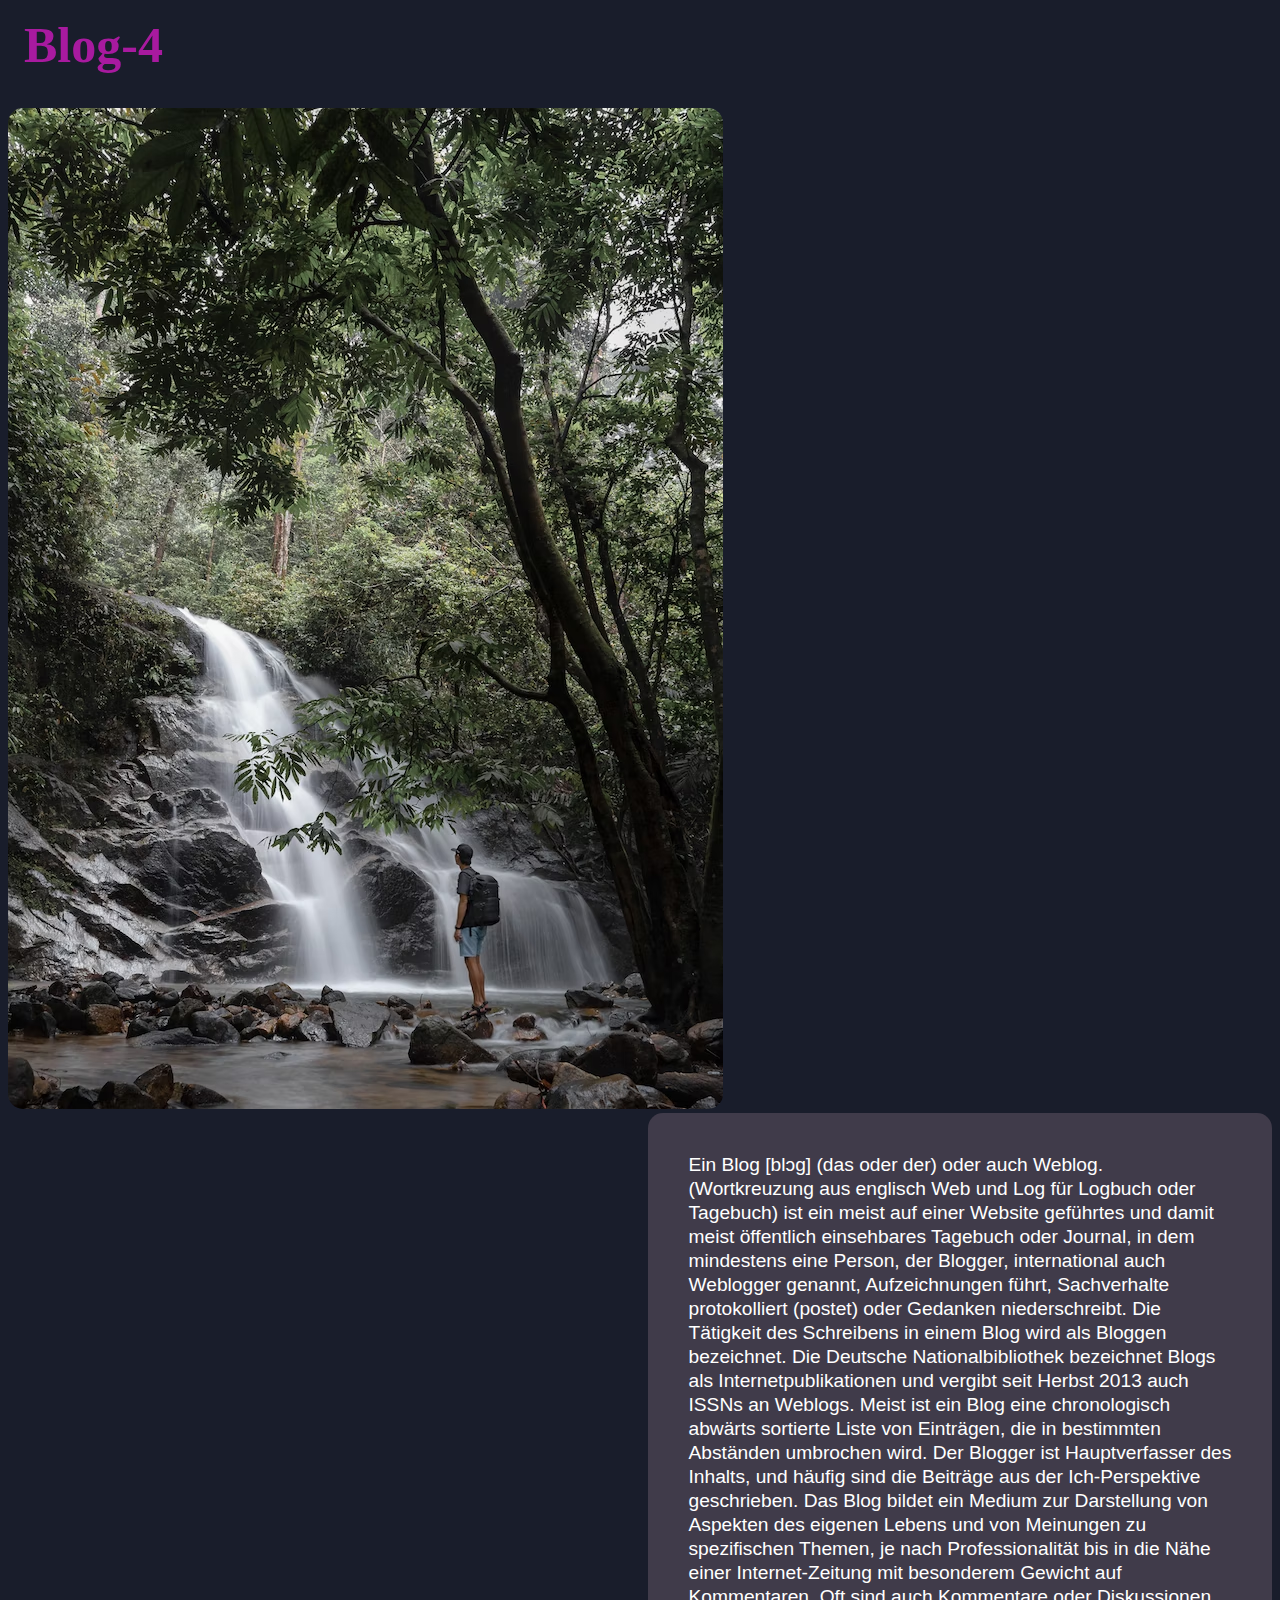
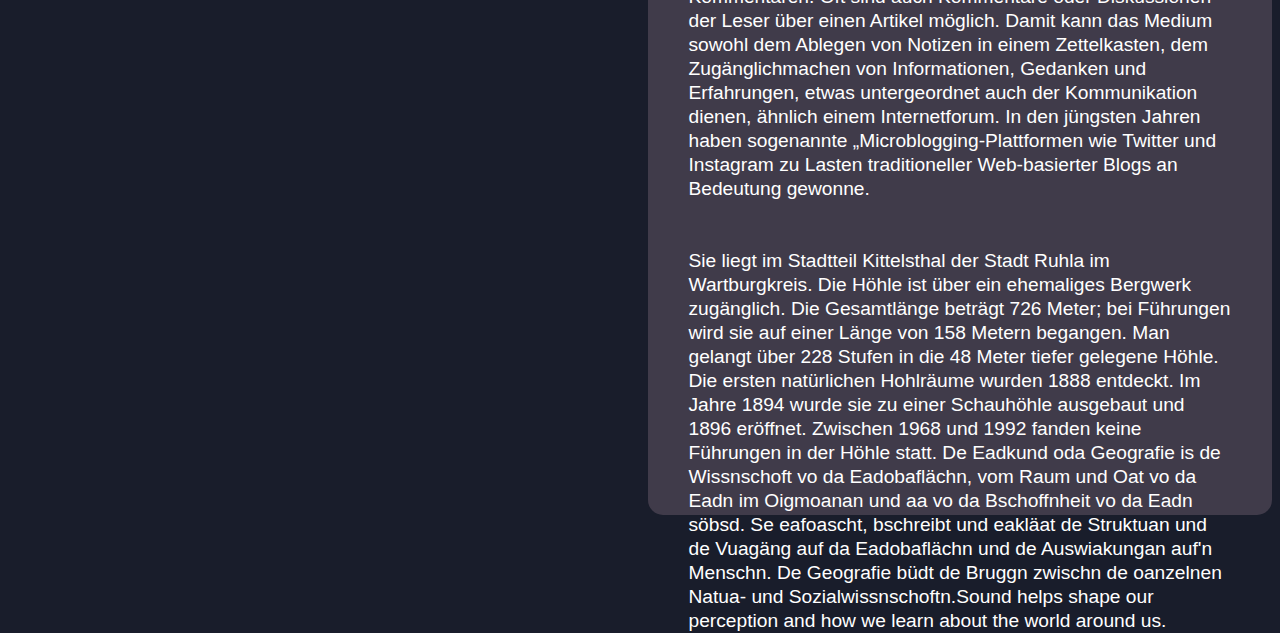
<file: blog4.html>
<!DOCTYPE html>
<html lang="en">
<head>
    <meta charset="UTF-8">
    <meta http-equiv="X-UA-Compatible" content="IE=edge">
    <meta name="viewport" content="width=device-width, initial-scale=1.0">
    <title>blog1</title>
</head>
<style>
    .text p{
            float: right;
            width: 43%;
            height: 922px;
            display: flex;
            padding: 40px;
            margin: 1rem;
            text-align: space-between;
            line-height: 1.5rem;
            border-radius: 15px;
            color: white;
            background-color:#403B4A;
            font-family: Arial, Helvetica, sans-serif;
            font-size: larger;
            margin: 0 auto;
        }
        .title-blog{
            color: rgb(168, 26, 159);
            margin-left: 1rem;
            margin-top: 1rem;
            font-size: 50px;
                }
                .title-blog:hover{
                    color: orange;
                    cursor: pointer;
                }
</style>
<body class="text" style="background-color: rgb(25, 29, 43);">
    <h1 class="title-blog">Blog-4</h1>
    <img style="border-radius: 15px;" src="/images/wald.avif" alt="">
    
    <p>
        
        Ein Blog [blɔg] (das oder der) oder auch Weblog. (Wortkreuzung aus englisch Web und Log für Logbuch oder Tagebuch) ist ein meist auf einer Website geführtes und damit meist öffentlich einsehbares Tagebuch oder Journal, in dem mindestens eine Person, der Blogger, international auch Weblogger genannt, Aufzeichnungen führt, Sachverhalte protokolliert (postet) oder Gedanken niederschreibt. Die Tätigkeit des Schreibens in einem Blog wird als Bloggen bezeichnet. Die Deutsche Nationalbibliothek bezeichnet Blogs als Internetpublikationen und vergibt seit Herbst 2013 auch ISSNs an Weblogs.

        Meist ist ein Blog eine chronologisch abwärts sortierte Liste von Einträgen, die in bestimmten Abständen umbrochen wird. Der Blogger ist Hauptverfasser des Inhalts, und häufig sind die Beiträge aus der Ich-Perspektive geschrieben. Das Blog bildet ein Medium zur Darstellung von Aspekten des eigenen Lebens und von Meinungen zu spezifischen Themen, je nach Professionalität bis in die Nähe einer Internet-Zeitung mit besonderem Gewicht auf Kommentaren. Oft sind auch Kommentare oder Diskussionen der Leser über einen Artikel möglich. Damit kann das Medium sowohl dem Ablegen von Notizen in einem Zettelkasten, dem Zugänglichmachen von Informationen, Gedanken und Erfahrungen, etwas untergeordnet auch der Kommunikation dienen, ähnlich einem Internetforum. In den jüngsten Jahren haben sogenannte „Microblogging-Plattformen wie Twitter und Instagram zu Lasten traditioneller Web-basierter Blogs an Bedeutung gewonne. <br>
        <br> <br>
        Sie liegt im Stadtteil Kittelsthal der Stadt Ruhla im Wartburgkreis. Die Höhle ist über ein ehemaliges Bergwerk zugänglich. Die Gesamtlänge beträgt 726 Meter; bei Führungen wird sie auf einer Länge von 158 Metern begangen. Man gelangt über 228 Stufen in die 48 Meter tiefer gelegene Höhle. Die ersten natürlichen Hohlräume wurden 1888 entdeckt. Im Jahre 1894 wurde sie zu einer Schauhöhle ausgebaut und 1896 eröffnet. Zwischen 1968 und 1992 fanden keine Führungen in der Höhle statt.
        De Eadkund oda Geografie is de Wissnschoft vo da Eadobaflächn, vom Raum und Oat vo da Eadn im Oigmoanan und aa vo da Bschoffnheit vo da Eadn söbsd. Se eafoascht, bschreibt und eakläat de Struktuan und de Vuagäng auf da Eadobaflächn und de Auswiakungan auf'n Menschn. De Geografie büdt de Bruggn zwischn de oanzelnen Natua- und Sozialwissnschoftn.Sound helps shape our perception and how we learn about the world around us.
    </p>
</body>
</html>
</file>
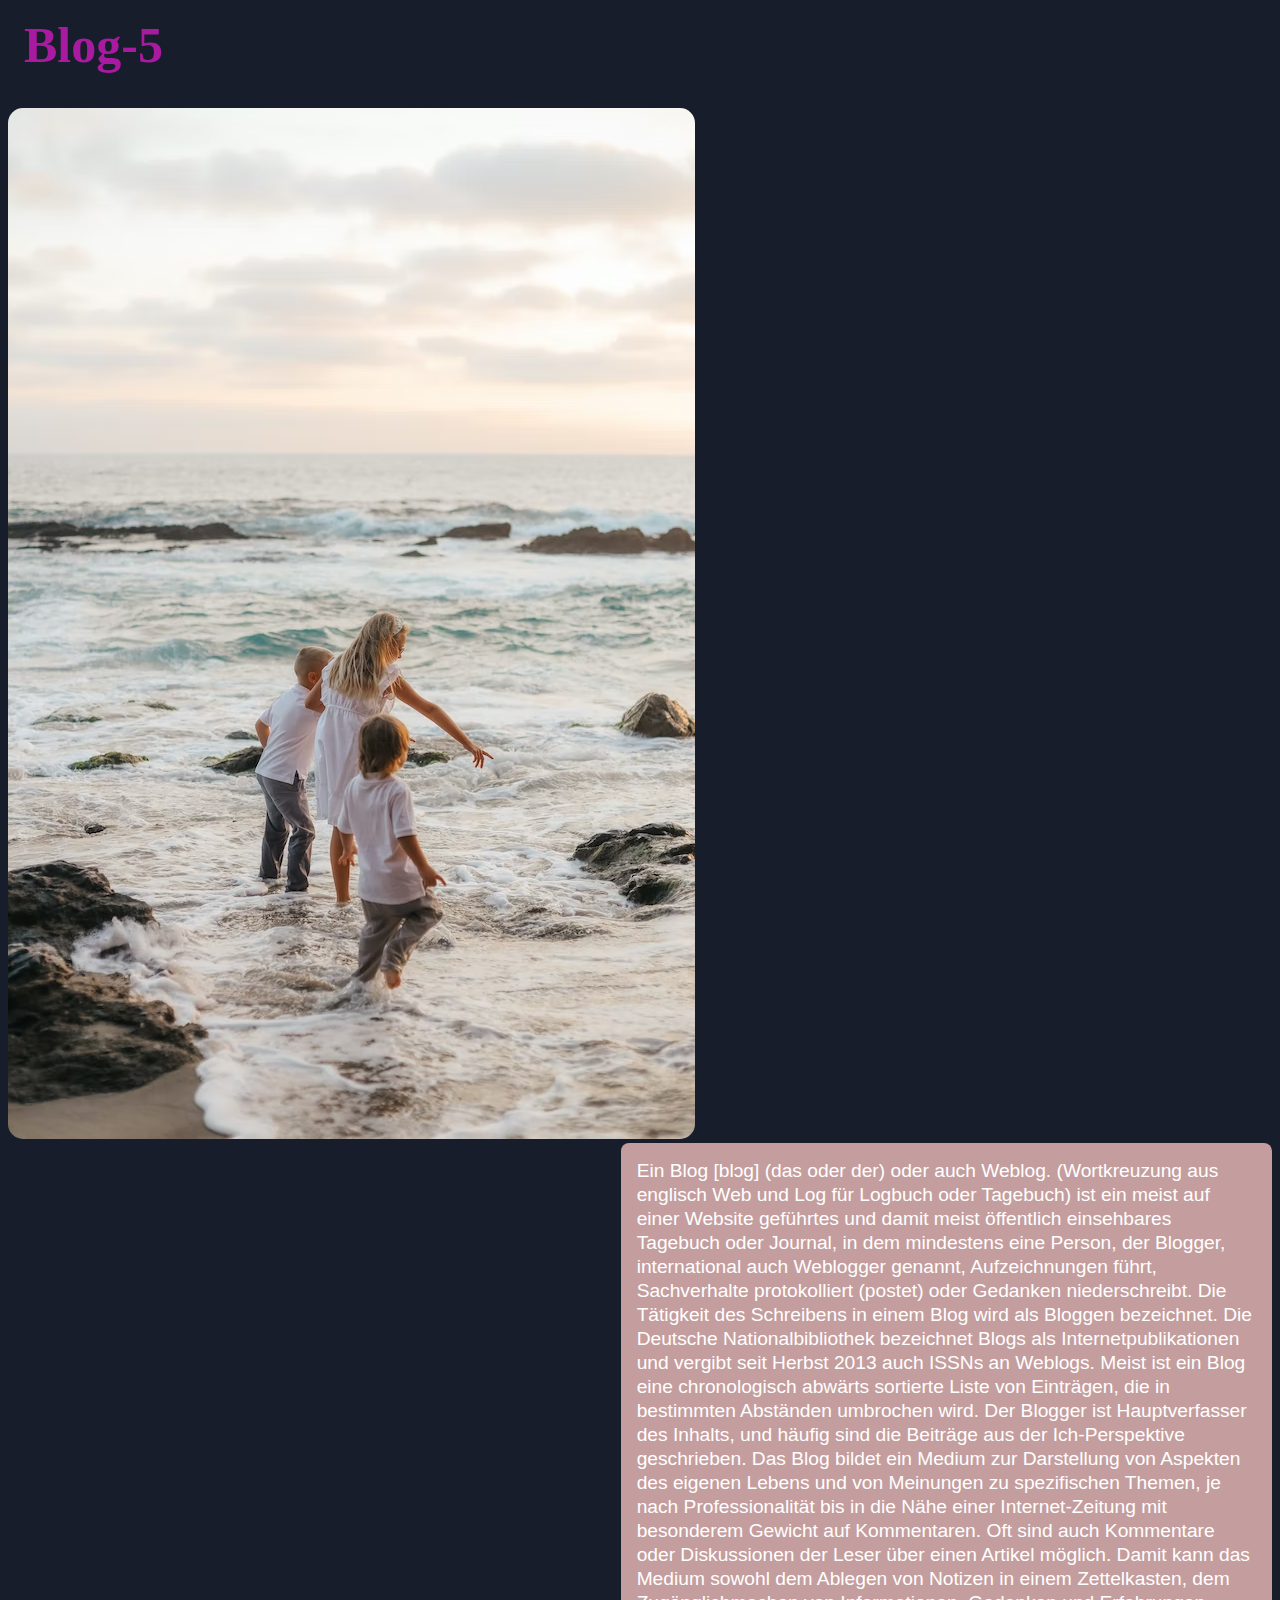
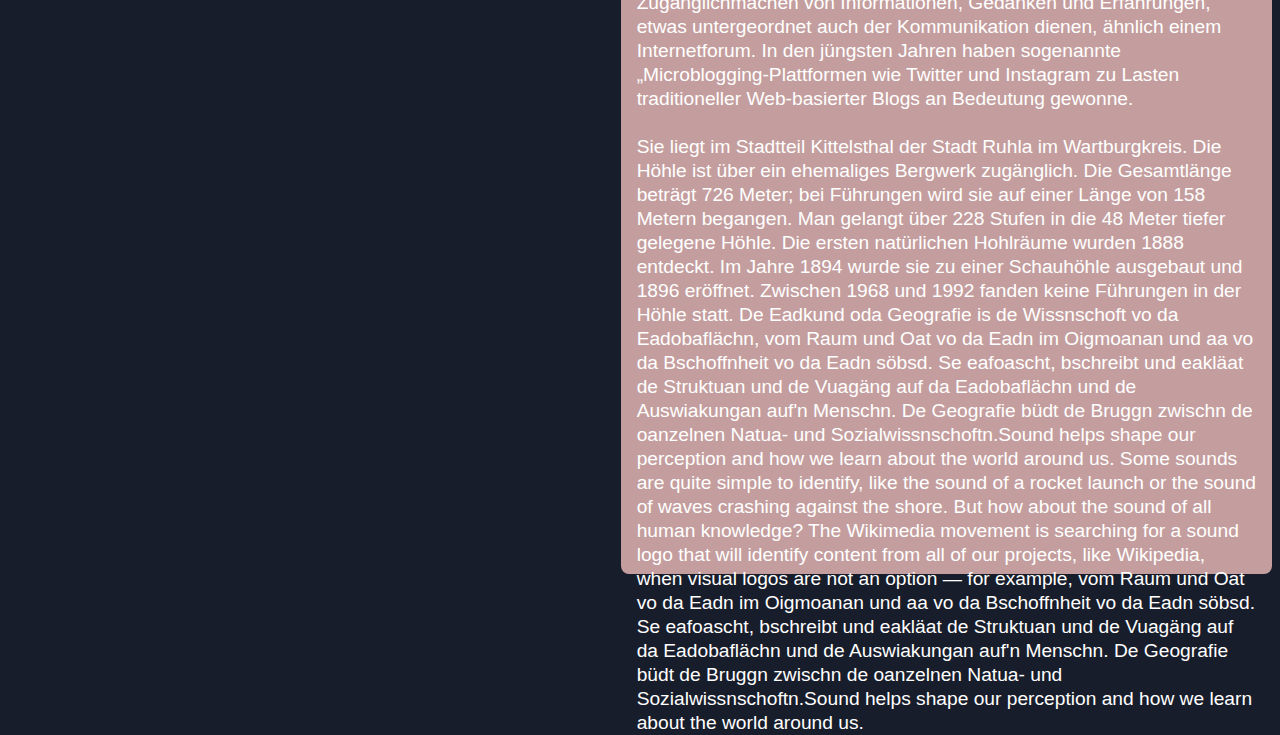
<file: blog5.html>
<!DOCTYPE html>
<html lang="en">
<head>
    <meta charset="UTF-8">
    <meta http-equiv="X-UA-Compatible" content="IE=edge">
    <meta name="viewport" content="width=device-width, initial-scale=1.0">
    <title>blog1</title>
</head>
<style>
    .text p{
        
            float: right;
            width: 49%;
            height: 999px;
            display: flex;
            padding: 40px;
            margin: 1rem;
            text-align: space-between;
            line-height: 1.5rem;
            border-radius: 15px;
            color: white;
            background-color:#403B4A;
            font-family: Arial, Helvetica, sans-serif;
            font-size: larger;
            margin: 0 auto;
        }
        .title-blog{
            color: rgb(168, 26, 159);
            margin-left: 1rem;
            margin-top: 1rem;
            font-size: 50px;
                }
                .title-blog:hover{
                    color: orange;
                    cursor: pointer;
                }
</style>
<body class="text" style="background-color: rgb(24, 29, 43);">
    <h1 class="title-blog">Blog-5</h1>
    <img style="border-radius: 15px;" src="/images/famlien.avif" alt="">
    
    <p style="font-size:larger; background-color: rgb(196, 158, 158); border-radius: 8px; padding: 1rem; margin: auto; line-height: 1,5rem;">
        
        Ein Blog [blɔg] (das oder der) oder auch Weblog. (Wortkreuzung aus englisch Web und Log für Logbuch oder Tagebuch) ist ein meist auf einer Website geführtes und damit meist öffentlich einsehbares Tagebuch oder Journal, in dem mindestens eine Person, der Blogger, international auch Weblogger genannt, Aufzeichnungen führt, Sachverhalte protokolliert (postet) oder Gedanken niederschreibt. Die Tätigkeit des Schreibens in einem Blog wird als Bloggen bezeichnet. Die Deutsche Nationalbibliothek bezeichnet Blogs als Internetpublikationen und vergibt seit Herbst 2013 auch ISSNs an Weblogs.

        Meist ist ein Blog eine chronologisch abwärts sortierte Liste von Einträgen, die in bestimmten Abständen umbrochen wird. Der Blogger ist Hauptverfasser des Inhalts, und häufig sind die Beiträge aus der Ich-Perspektive geschrieben. Das Blog bildet ein Medium zur Darstellung von Aspekten des eigenen Lebens und von Meinungen zu spezifischen Themen, je nach Professionalität bis in die Nähe einer Internet-Zeitung mit besonderem Gewicht auf Kommentaren. Oft sind auch Kommentare oder Diskussionen der Leser über einen Artikel möglich. Damit kann das Medium sowohl dem Ablegen von Notizen in einem Zettelkasten, dem Zugänglichmachen von Informationen, Gedanken und Erfahrungen, etwas untergeordnet auch der Kommunikation dienen, ähnlich einem Internetforum. In den jüngsten Jahren haben sogenannte „Microblogging-Plattformen wie Twitter und Instagram zu Lasten traditioneller Web-basierter Blogs an Bedeutung gewonne. <br>
        <br>
        Sie liegt im Stadtteil Kittelsthal der Stadt Ruhla im Wartburgkreis. Die Höhle ist über ein ehemaliges Bergwerk zugänglich. Die Gesamtlänge beträgt 726 Meter; bei Führungen wird sie auf einer Länge von 158 Metern begangen. Man gelangt über 228 Stufen in die 48 Meter tiefer gelegene Höhle. Die ersten natürlichen Hohlräume wurden 1888 entdeckt. Im Jahre 1894 wurde sie zu einer Schauhöhle ausgebaut und 1896 eröffnet. Zwischen 1968 und 1992 fanden keine Führungen in der Höhle statt.
        De Eadkund oda Geografie is de Wissnschoft vo da Eadobaflächn, vom Raum und Oat vo da Eadn im Oigmoanan und aa vo da Bschoffnheit vo da Eadn söbsd. Se eafoascht, bschreibt und eakläat de Struktuan und de Vuagäng auf da Eadobaflächn und de Auswiakungan auf'n Menschn. De Geografie büdt de Bruggn zwischn de oanzelnen Natua- und Sozialwissnschoftn.Sound helps shape our perception and how we learn about the world around us. Some sounds are quite simple to identify, like the sound of a rocket launch or the sound of waves crashing against the shore. But how about the sound of all human knowledge?

        The Wikimedia movement is searching for a sound logo that will identify content from all of our projects, like Wikipedia, when visual logos are not an option — for example, vom Raum und Oat vo da Eadn im Oigmoanan und aa vo da Bschoffnheit vo da Eadn söbsd. Se eafoascht, bschreibt und eakläat de Struktuan und de Vuagäng auf da Eadobaflächn und de Auswiakungan auf'n Menschn. De Geografie büdt de Bruggn zwischn de oanzelnen Natua- und Sozialwissnschoftn.Sound helps shape our perception and how we learn about the world around us.
        


    </p>
</body>
</html>
</file>
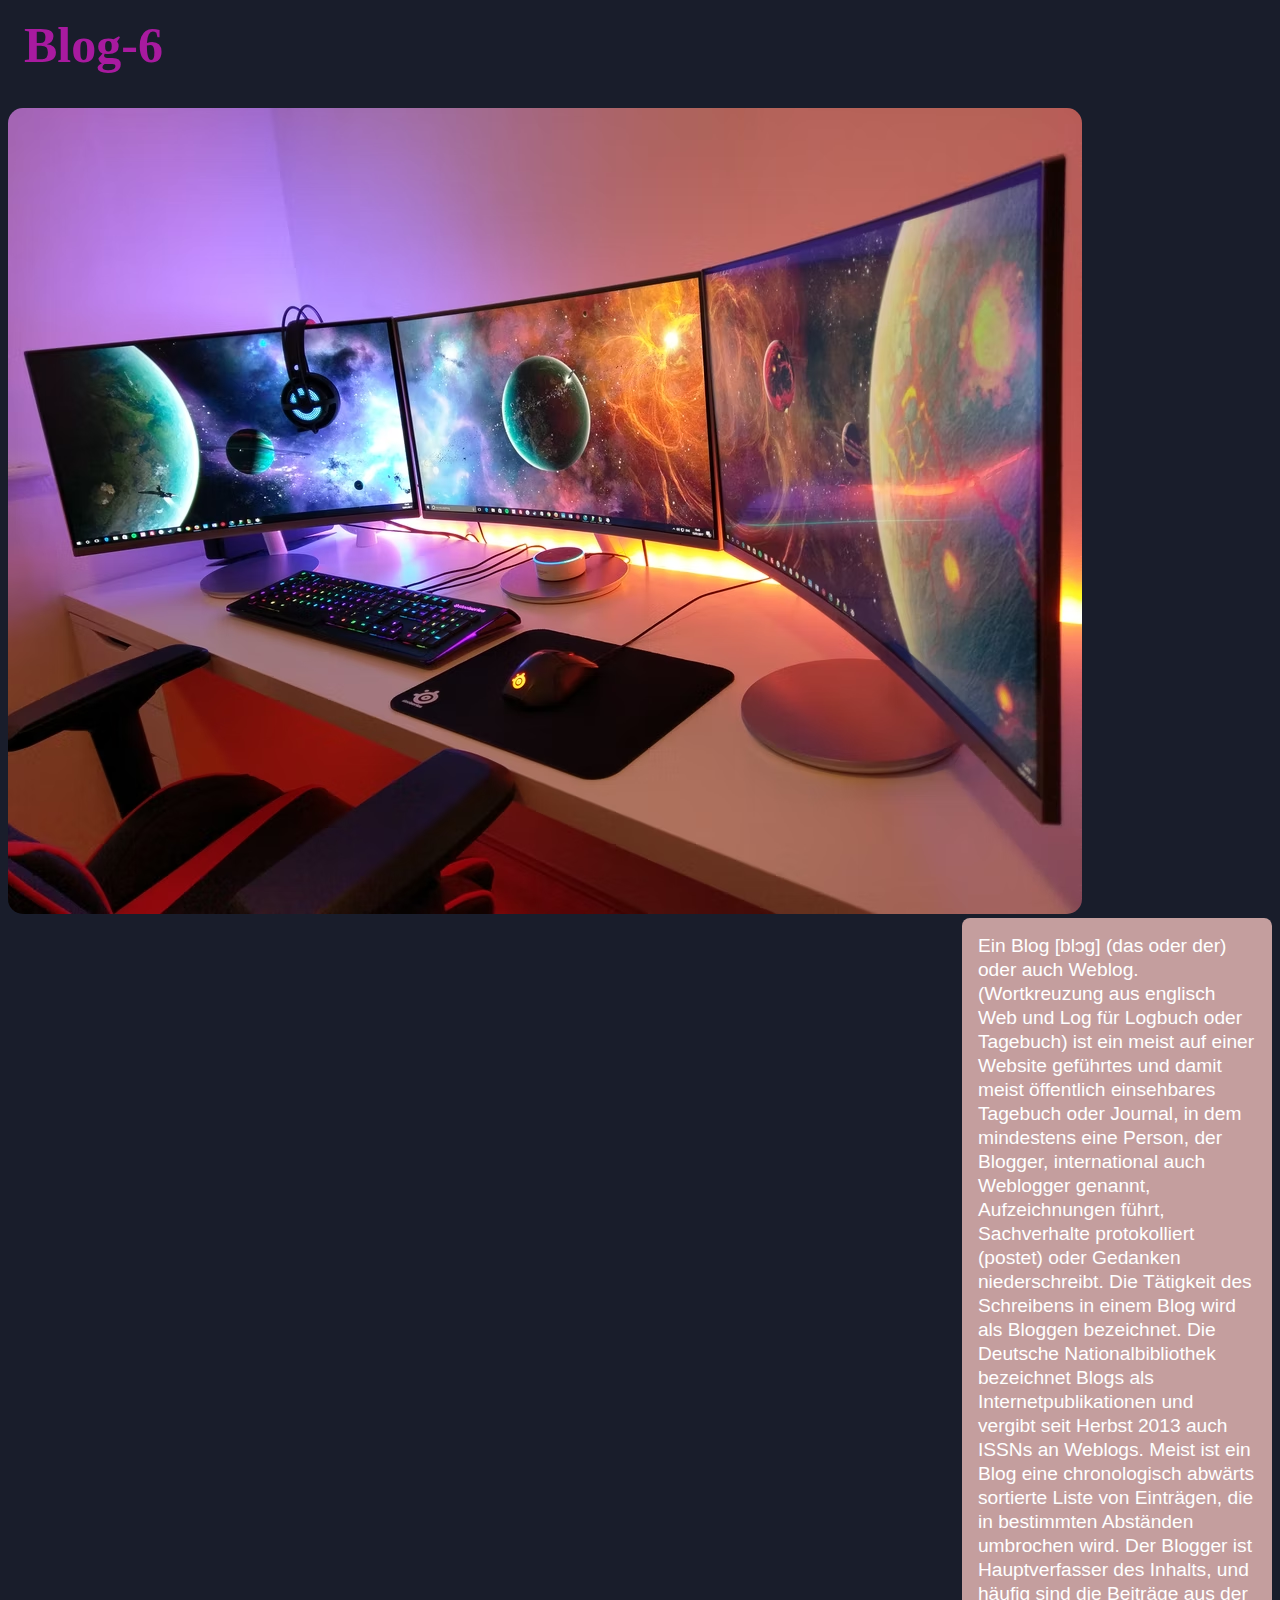
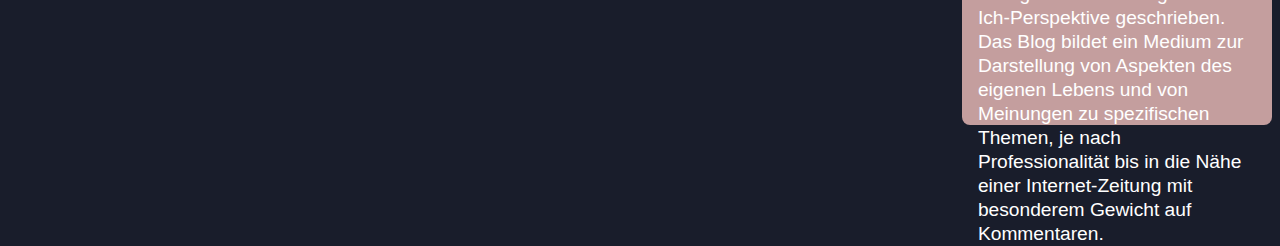
<file: blog6.html>
<!DOCTYPE html>
<html lang="en">
<head>
    <meta charset="UTF-8">
    <meta http-equiv="X-UA-Compatible" content="IE=edge">
    <meta name="viewport" content="width=device-width, initial-scale=1.0">
    <title>blog6</title>
</head>
<style>
    .text p{
        float: right;
            width: 22%;
            height: 775px;
            display: flex;
            padding: 40px;
            margin: 1rem;
            text-align: space-between;
            line-height: 1.5rem;
            border-radius: 15px;
            color: white;
            background-color:#403B4A;
            font-family: Arial, Helvetica, sans-serif;
            font-size: larger;
            margin: 0 auto;
        }
        .title-blog{
            color: rgb(168, 26, 159);
            margin-left: 1rem;
            margin-top: 1rem;
            font-size: 50px;
                }
                .title-blog:hover{
                    color: orange;
                    cursor: pointer;
                }

</style>
<body class="text" style="background-color: rgb(25, 29, 43);">
    <h1 class="title-blog">Blog-6</h1>
    <img style="border-radius: 15px;" src="/images/pic1.avif" alt="">
    
    <p style="font-size:larger; background-color: rgb(196, 158, 158); border-radius: 8px; padding: 1rem; margin: auto; line-height: 1,5rem;">
        Ein Blog [blɔg] (das oder der) oder auch Weblog. (Wortkreuzung aus englisch Web und Log für Logbuch oder Tagebuch) ist ein meist auf einer Website geführtes und damit meist öffentlich einsehbares Tagebuch oder Journal, in dem mindestens eine Person, der Blogger, international auch Weblogger genannt, Aufzeichnungen führt, Sachverhalte protokolliert (postet) oder Gedanken niederschreibt. Die Tätigkeit des Schreibens in einem Blog wird als Bloggen bezeichnet. Die Deutsche Nationalbibliothek bezeichnet Blogs als Internetpublikationen und vergibt seit Herbst 2013 auch ISSNs an Weblogs.

        Meist ist ein Blog eine chronologisch abwärts sortierte Liste von Einträgen, die in bestimmten Abständen umbrochen wird. Der Blogger ist Hauptverfasser des Inhalts, und häufig sind die Beiträge aus der Ich-Perspektive geschrieben. Das Blog bildet ein Medium zur Darstellung von Aspekten des eigenen Lebens und von Meinungen zu spezifischen Themen, je nach Professionalität bis in die Nähe einer Internet-Zeitung mit besonderem Gewicht auf Kommentaren.
        
    </p>
</body>
</html>
</file>
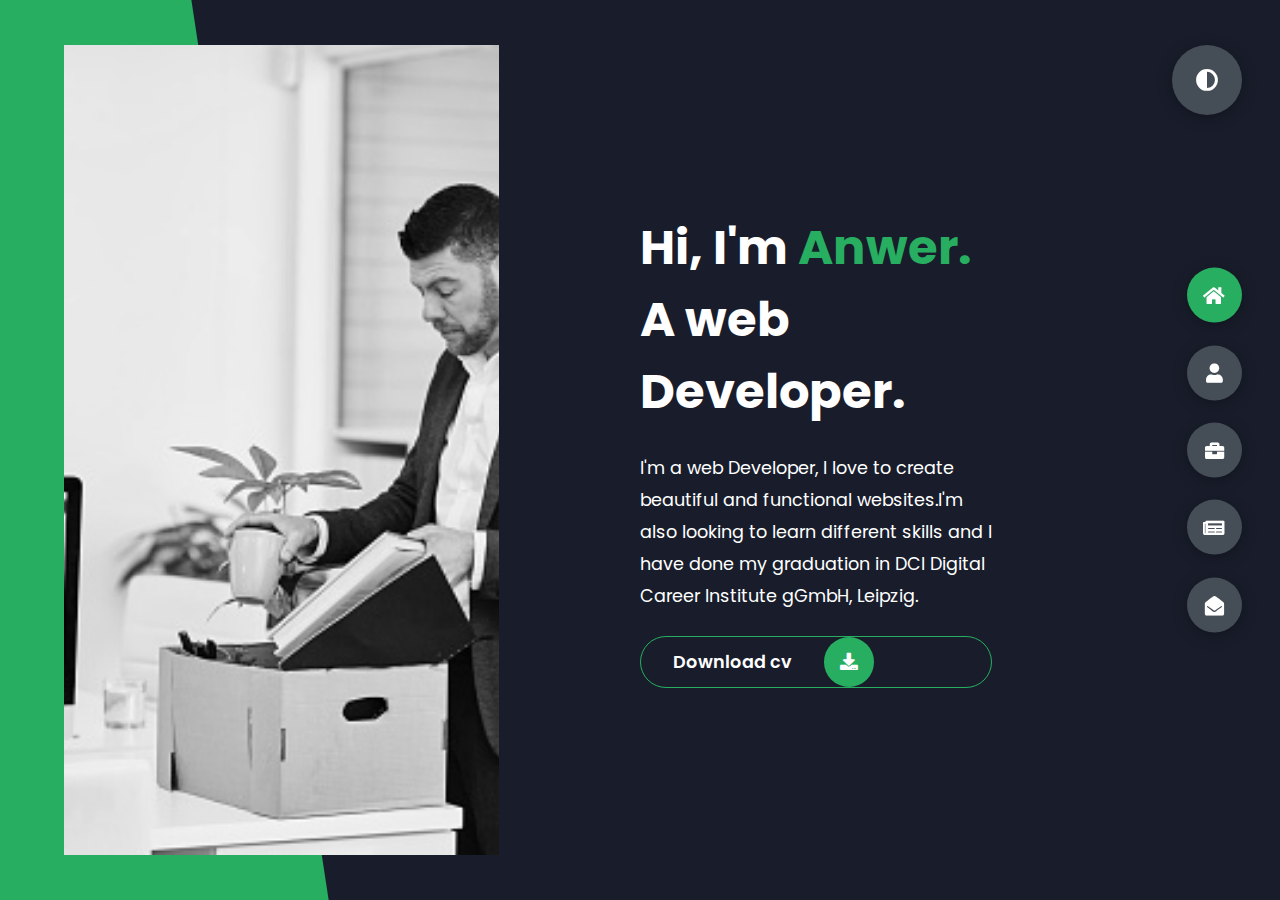
<file: index .html>
<!DOCTYPE html>
<html lang="en">

<head>
    <meta charset="UTF-8">
    <meta http-equiv="X-UA-Compatible" content="IE=edge">
    <meta name="viewport" content="width=device-width, initial-scale=1.0">
    <title>portfolio</title>
    <link rel="stylesheet" href="styles/styles.css">
    <link rel="preconnect" href="https://fonts.googleapis.com">
    <link rel="preconnect" href="https://fonts.gstatic.com" crossorigin>
    <link rel="stylesheet" href="https://cdnjs.cloudflare.com/ajax/libs/font-awesome/5.15.4/css/all.min.css">
    <link href="https://fonts.googleapis.com/css2?family=Poppins:wght@800&display=swap" rel="stylesheet">
</head>

<body class="main-content">
    <header class="section sec1 header active" id="home">
        <div class="header-content">
            <div class="left-header">
                <div class="h-shape"></div>
                <div class="image">
                    <img src="images/büro.jpg" alt="">
                </div>
            </div>
            <div class="right-header">
                <h1 class="name">
                    Hi, I'm <span>Anwer.</span>
                    A web Developer.
                </h1>
                <p>
                    I'm a web Developer, I love to create beautiful and functional websites.I'm also looking to learn
                    different skills and I have done my graduation in DCI Digital Career Institute gGmbH, Leipzig.


                </p>
                <div class="btn-con">
                    <a href="/updatenow22.pdf" download="cv-an" class="main-btn">
                        <span class="btn-text">Download cv</span>
                        <span class="btn-icon"><i class="fas fa-download"></i></span>
                    </a>
                </div>
            </div>
        </div>
    </header>
    <main>
        <section class="section sec2 about" id="about">
            <div class="main-title">
                <h2>About <span>me</span><span class="bg-text">my starts</span></h2>
            </div>
            <div class="about-container">
                <div class="left-about">
                    <h4>Information About me</h4>
                    <p>
                        I am a positive, enthusiastic and competent Web Developer who, over the year, has built up a
                        diverse range of skills, qualities and attributes that guarantee I will perform highly in this
                        role.
                    </p>
                    <div class="btn-con">
                        <a href="/updatenow22.pdf" download="cv-an" class="main-btn">
                            <span class="btn-text">Download cv</span>
                            <span class="btn-icon"><i class="fas fa-download"></i></span>
                        </a>

                    </div>
                </div>
                <div class="right-about">
                    <div class="about-item">
                        <div class="abt-text">
                            <a href="https://github.com/AN-SZ/Anwer-portofolio">
                                <p class="large-text">10+</p>
                                <p class="small-text">projects <br />completed</p>
                            </a>
                        </div>
                    </div>
                    <div class="about-item">
                        <div class="abt-text">
                            <p class="large-text">1</p>
                            <p class="small-text">Year of <br />experience</p>

                        </div>
                    </div>
                    <!--<div class="about-item">
                        <div class="abt-text">
                            <p class="large-text">300+</p>
                            <p class="small-text">Happy <br />clients</p>

                        </div>
                    </div> 
                    <div class="about-item">
                        <div class="abt-text">
                            <p class="large-text">400+</p>
                            <p class="small-text">customer <br />reviews</p>

                        </div>
                    </div>-->
                </div>
            </div>
            <div class="about-stats">
                <h4 class="stat-title">my skills</h4>
                <div class="progress-bars">
                    <div class="progress-bar">
                        <p class="prog-title">html5</p>
                        <div class="progress-con">
                            <p class="prog text">80%</p>
                            <div class="progress">
                                <span class="html"></span>
                            </div>
                        </div>
                    </div>
                    <div class="progress-bar">
                        <p class="prog-title">css</p>
                        <div class="progress-con">
                            <p class="prog text">80%</p>
                            <div class="progress">
                                <span class="css"></span>
                            </div>
                        </div>
                    </div>
                    <div class="progress-bar">
                        <p class="prog-title">javascript</p>
                        <div class="progress-con">
                            <p class="prog text">75%</p>
                            <div class="progress">
                                <span class="js"></span>
                            </div>
                        </div>
                    </div>
                    <div class="progress-bar">
                        <p class="prog-title">reactjs</p>
                        <div class="progress-con">
                            <p class="prog text">75%</p>
                            <div class="progress">
                                <span class="react"></span>
                            </div>
                        </div>
                    </div>
                    <div class="progress-bar">
                        <p class="prog-title">nodejs</p>
                        <div class="progress-con">
                            <p class="prog text">75%</p>
                            <div class="progress">
                                <span class="node"></span>
                            </div>
                        </div>
                    </div>
                    <div class="progress-bar">
                        <p class="prog-title">mongodb</p>
                        <div class="progress-con">
                            <p class="prog text">75%</p>
                            <div class="progress">
                                <span class="mongo"></span>
                            </div>
                        </div>
                    </div>
                </div>
            </div>
            <h4 class="stat-title">My Timeline</h4>
            <div class="timeline">
                <div class="timeline-item">
                    <div class="tl-icon">
                        <i class="fas fa-briefcase"></i>
                    </div>
                    <p class="tl-duration">2021-2022 - present</p>
                    <h5>web Developer<span> - DCI</span></h5>
                    <p>
                        Als zielstrebiger Junior Full Stack Web Entwickler, bin ich nun auf der Suche
                        nach einer herausfordernden Tätigkeit, in der ich meine neu-gewonnenen
                        Tech Skills weiterentwickeln kann. Mein Ziel ist es, einer Ihrer besten Web-
                        Entwickler zu werden, Projekte zum Erfolg zu bringen und meine
                        zuverlässige sowie innovative Arbeitsweise unter Beweis zu stellen.
                    </p>
                </div>
                <!-- <div class="timeline-item">
                    <div class="tl-icon">
                        <i class="fas fa-briefcase"></i>
                    </div>
                    <p class="tl-duration">2010 - present</p>
                    <h5>web Developer<span> - vircrosoft</span></h5>
                    <p>
                        Lorem ipsum dolor sit, amet consectetur adipisicing elit. Ipsum magnam amet, rerum ducimus molestias, quaerat, modi excepturi quis deserunt sequi in nihil voluptatum recusandae. Adipisci veniam aliquam cupiditate nemo odit.
                    </p>
                </div>
                <div class="timeline-item">
                    <div class="tl-icon">
                        <i class="fas fa-briefcase"></i>
                    </div>
                    <p class="tl-duration">2010 - present</p>
                    <h5>software<span> - vircrosoft</span></h5>
                    <p>
                        Lorem ipsum dolor sit, amet consectetur adipisicing elit. Ipsum magnam amet, rerum ducimus molestias, quaerat, modi excepturi quis deserunt sequi in nihil voluptatum recusandae. Adipisci veniam aliquam cupiditate nemo odit.
                    </p>
                </div>
                <div class="timeline-item">
                    <div class="tl-icon">
                        <i class="fas fa-briefcase"></i>
                    </div>
                    <p class="tl-duration">2010 - present</p>
                    <h5>web Developer<span> - vircrosoft</span></h5>
                    <p>
                        Lorem ipsum dolor sit, amet consectetur adipisicing elit. Ipsum magnam amet, rerum ducimus molestias, quaerat, modi excepturi quis deserunt sequi in nihil voluptatum recusandae. Adipisci veniam aliquam cupiditate nemo odit.
                    </p>
                </div>
                <div class="timeline-item">
                    <div class="tl-icon">
                        <i class="fas fa-briefcase"></i>
                    </div>
                    <p class="tl-duration">2010 - present</p>
                    <h5>web Developer<span> - vircrosoft</span></h5>
                    <p>
                        Lorem ipsum dolor sit, amet consectetur adipisicing elit. Ipsum magnam amet, rerum ducimus molestias, quaerat, modi excepturi quis deserunt sequi in nihil voluptatum recusandae. Adipisci veniam aliquam cupiditate nemo odit.
                    </p>
                </div>
                <div class="timeline-item">
                    <div class="tl-icon">
                        <i class="fas fa-briefcase"></i>
                    </div>
                    <p class="tl-duration">2010 - present</p>
                    <h5>web Developer<span> - vircrosoft</span></h5>
                    <p>
                        Lorem ipsum dolor sit, amet consectetur adipisicing elit. Ipsum magnam amet, rerum ducimus molestias, quaerat, modi excepturi quis deserunt sequi in nihil voluptatum recusandae. Adipisci veniam aliquam cupiditate nemo odit.
                    </p>
                </div>-->
            </div>
        </section>
        <section class="section sec3" id="portfolio">
            <div class="main-title">
                <h2>My <span>portfolio</span><span class="bg-text">My work</span></h2>
            </div>
            <p class="port-text">
                here is some of my work that I've done in various programming languages.
            </p>
            <div class="portfolios">
                <div class="portfolio-item">
                    <div class="image">
                        <img src="images/printing.avif" alt="">
                    </div>
                    <div class="hover-items">
                        <h3>project source</h3>
                        <div class="icons">
                            <a href="https://github.com/AN-SZ/calculator-project" class="icon">
                                <i class="fab fa-github"></i>
                            </a>
                            <a href="https://www.linkedin.com/in/an-sz-005a97245/" class="icon">
                                <i class="fab fa-linkedin-in"></i>
                            </a>

                        </div>
                    </div>
                </div>
                <div class="portfolio-item">
                    <div class="image">
                        <img src="images/colleagues.jpg" alt="">
                    </div>
                    <div class="hover-items">
                        <h3>project source</h3>
                        <div class="icons">
                            <a href="https://github.com/AN-SZ/bootstra-project" class="icon">
                                <i class="fab fa-github"></i>
                            </a>
                            <a href="https://www.linkedin.com/in/an-sz-005a97245/" class="icon">
                                <i class="fab fa-linkedin-in"></i>
                            </a>

                        </div>
                    </div>
                </div>
                <div class="portfolio-item">
                    <div class="image">
                        <img src="images/laptop.jpeg" alt="">
                    </div>
                    <div class="hover-items">
                        <h3>project source</h3>
                        <div class="icons">
                            <a href="#" class="icon">
                                <i class="fab fa-github"></i>
                            </a>
                            <a href="https://www.linkedin.com/in/an-sz-005a97245/" class="icon">
                                <i class="fab fa-linkedin-in"></i>
                            </a>

                        </div>
                    </div>
                </div>
                <div class="portfolio-item">
                    <div class="image">
                        <img src="images/view.jpeg" alt="">
                    </div>
                    <div class="hover-items">
                        <h3>project source</h3>
                        <div class="icons">
                            <a href="#" class="icon">
                                <i class="fab fa-github"></i>
                            </a>
                            <a href="https://www.linkedin.com/in/an-sz-005a97245/" class="icon">
                                <i class="fab fa-linkedin-in"></i>
                            </a>


                        </div>
                    </div>
                </div>
                <div class="portfolio-item">
                    <div class="image">
                        <img src="images/buro.avif" alt="">
                    </div>
                    <div class="hover-items">
                        <h3>project source</h3>
                        <div class="icons">
                            <a href="#" class="icon">
                                <i class="fab fa-github"></i>
                            </a>
                            <a href="https://www.linkedin.com/in/an-sz-005a97245/" class="icon">
                                <i class="fab fa-linkedin-in"></i>
                            </a>

                        </div>
                    </div>
                </div>
                <div class="portfolio-item">
                    <div class="image">
                        <img src="images/photo.avif" alt="">
                    </div>
                    <div class="hover-items">
                        <h3>project source</h3>
                        <div class="icons">
                            <a href="#" class="icon">
                                <i class="fab fa-github"></i>
                            </a>
                            <a href="https://www.linkedin.com/in/an-sz-005a97245/" class="icon">
                                <i class="fab fa-linkedin-in"></i>
                            </a>

                        </div>
                    </div>
                </div>
            </div>
        </section>
        <section class="section sec4" id="blogs">
            <div class="blogs-content">
                <div class="main-title">
                    <h2>My <span>Blogs</span><span class="bg-text">My Blogs</span></h2>
                </div>
                <div class="blogs">
                    <a href="./blog1.html">
                        <div class="blog">
                            <img src="images/blog.avif" alt="">
                            <div class="blog-text">
                                <h4>
                                    How to Create Your Own Website
                                </h4>
                                <p>

                                    4 steps to create a website
                                    Choose and register a domain name. A domain name is what people type into their
                                    browser to view your website.
                                    Setup website hosting. The "Basic" package is more than enough for most new websites
                                    choose a WordPress theme. Publish some content.
                                </p>
                            </div>
                        </div>
                    </a>
                    <a href="./blog2.html">
                        <div class="blog">

                            <img src="./images/blogs.avif" alt="">
                            <div class="blog-text">
                                <h4>
                                    How to Become an Expert in Web Design
                                </h4>
                                <p>
                                    Develop the necessary skills. To become a web designer, you need to be proficient in
                                    the technical aspects of building websites.Earn certifications.Create a website.
                                    Search for jobs.Build your portfolio.Market yourself.Consider specializing.Stay
                                    updated.
                                </p>
                            </div>
                        </div>
                    </a>

                    <a href="./blog3.html">
                        <div class="blog">
                            <img src="images/buro.avif" alt="">
                            <div class="blog-text">
                                <h4>
                                    Become a Web Designer in 10 Days
                                </h4>
                                <p>

                                    Web development bootcamps typically take 3 months to complete and teach all the
                                    skills you need to qualify for a web developer job. Learning web development from
                                    online courses could take anywhere several years depending on how much time you
                                    devote to your courses.
                                </p>
                            </div>
                        </div>
                    </a>
                    <a href="./blog4.html">
                        <div class="blog">
                            <img src="images/büro.jpg" alt="">
                            <div class="blog-text">
                                <h4>
                                    Debbuging Made Easy With Web Inspector
                                </h4>
                                <p>
                                    Web development bootcamps take 4 months to complete and teach all the skills you
                                    need to qualify for a web job.Learning web development from online courses could
                                    take anywhere from single month to several years,depending on how much time you
                                    devote to your courses.
                                </p>
                            </div>
                        </div>
                    </a>
                    <a href="/blog5.html">
                        <div class="blog">
                            <img src="/images/colleagues.jpg" alt="">
                            <div class="blog-text">
                                <h4>
                                    Get Strated With Web Design And UI Design
                                </h4>
                                <p>

                                    In the past, web designers often began their careers as graphic designers and
                                    evolved, along with the expanding digital world, into web designers. Web designer
                                    has become an umbrella term that includes areas of specialization within web design,
                                    like UX design and UI design. to learn web design theory.
                                </p>
                            </div>
                        </div>
                    </a>
                    <a href="/blog6.html">
                        <div class="blog">
                            <img src="images/pic5.avif" alt="">
                            <div class="blog-text">
                                <h4>
                                    This is what you need to know about Web Design
                                </h4>
                                <p>
                                    What should I learn first to become a web designer?
                                    The first step to becoming a Web Designer is learning web design theory. There are
                                    foundational principles for creating good websites, including user experience,
                                    structure, and color theory. There are many different ways to learn web design
                                    theory.
                                </p>
                            </div>
                        </div>
                    </a>

                </div>
            </div>
        </section>
        <section class="section sec5 technology" id="tech">
            <!--Technisch------------------------------------------->
             <!--<h1 class="title">Technisch</h1>

            <h2 class="paragh-1">
                Ihr starker Partner für Koaxial-Technik, Netzwerk-Technik und Kabel
                Glasfaser-Technik .
            </h2>

            <h2 class="paragh-2">
                Angefangen mit einer Kompetenten Beratung rund um Ihr Eigentum bis hin zur
                Planung und Ausführung der Arbeiten sind wir stets für Sie da .
            </h2>

            <div>
                <h3 class="kontakt-aufnahme">Kontaktaufnahme</h3>
                <p class="kontak-p">
                    Schreiben sie uns gerne eine Email oder nutzen sie direkt das
                    Kontaktformular unserer Homepage um schnellstmöglich mit uns in Kontakt
                    zu treten.Wir antworten innerhalb eines Tages.
                </p>
            </div>

            <div>
                <h3 class="planung-3">Planung</h3>
                <p class="planung-p">
                    Unsere Kompetenten Service-Techniker nehmen sich ihrer Problematik
                    pflichtbewusst an und werden in kürzester zeit eine Lösungsvorschlag
                    unterbreiten.
                </p>
            </div>

            <div>
                <h3 class="optimierung-3">Optimierung</h3>
                <p class="optimierung-p">
                    Gerne Optimieren wir ihre vorhandene Systeme und helfen bei einer
                    Perfekten vernetzung ihres Zuhauses.
                </p>
            </div>

            <ul class="unorder-li">
                <li>axios</li>
                <li>bootstrap</li>
                <li>dotenv</li>
               
                <li>lodash</li>
                <li>nodemailer</li>
                <li>react</li>
                <li>react-bootstrap</li>
                <li>react-dom</li>
                <li>react-icons</li>
                <li>react-router</li>
                <li>react-router-dom</li>
                <li>sass</li>
            </ul>-->


        </section>
        <section class="section sec6 contact" id="contact">
            <div class="contact-container">
                <div class="main-title">
                    <h2>contact <span>Me</span><span class="bg-text">My Blogs</span></h2>
                </div>
                <div class="contact-content-con">
                    <div class="left-contact">
                        <h4>Contact me here </h4>
                        <!--<p>
                            Lorem ipsum dolor sit amet consectetur, adipisicing elit. Eaque obcaecati sequi totam accusantium officia sit reprehenderit incidunt id ipsam. Maiores quaerat nam velit odio omnis dolores, ab voluptas temporibus ullam!
                        </p>-->
                        <div class="contact-info">
                            <div class="contact-item">
                                <div class="icon">
                                    <i class="fas fa-map-marker-alt"></i>
                                    location
                                </div>
                                <p>
                                    <a
                                        href="https://www.google.com/maps/place/Leipzig/@51.3396955,12.232999,11z/data=!4m13!1m7!3m6!1s0x47a6f818200f2c73:0x93df80d2b9b4f552!2sLeipzig!3b1!8m2!3d51.3396955!4d12.3730747!3m4!1s0x47a6f818200f2c73:0x93df80d2b9b4f552!8m2!3d51.3396955!4d12.3730747">
                                        : Deutschland, Leipzig
                                    </a>
                                </p>
                            </div>
                            <div class="contact-item">
                                <div class="icon">
                                    <i class="fas fa-envelope"></i>
                                    <span>Email</span>
                                </div>
                                <p>
                                    <a
                                        href="mailto:https://mail.google.com/mail/u/0/#inbox/FMfcgzGpGwtWwzZpCRRbXCSnZsLGrnGX">
                                        <span> : sza28088@gmail.com</span>
                                    </a>
                                </p>
                            </div>
                            <div class="contact-item">
                                <div class="icon">
                                    <i class="fas fa-user-graduate"></i>
                                    <span>Education</span>
                                </div>
                                <p>

                                    <span> : DCI, Leipzig</span>

                                </p>
                            </div>
                            <div class="contact-item">
                                <div class="icon">
                                    <i class="fas fa-phone"></i>
                                    <span>Mobile Number</span>
                                </div>
                                <p>
                                    <span> : +491634226958</span>
                                </p>
                            </div>
                            <div class="contact-item">
                                <div class="icon">
                                    <i class="fas fa-globe"></i>
                                    <span>languages</span>
                                </div>
                                <p>
                                    <span>: English, Deutsch</span>
                                </p>
                            </div>
                        </div>
                        <div class="contact-icons">
                            <div class="contact-icon">

                                <a href="https://twitter.com/home" target="_blank">
                                    <i class="fab fa-twitter"></i>
                                </a>
                                <a href="https://github.com/" target="_blank">
                                    <i class="fab fa-github"></i>
                                </a>
                                <a href="https://www.linkedin.com/in/an-sz-005a97245/" target="_blank">
                                    <i class="fab fa-linkedin-in"></i>
                                </a>


                            </div>
                        </div>
                    </div>
                    <div class="right-contact">
                        <form action="https://formspree.io/f/xnqwaozj" method="POST" class="contact-form">
                            <div class="input-control i-c-2">
                                <input type="text" name="your name" required placeholder="Your Name">
                                <input type="email" name="email" required placeholder="Your Email">
                            </div>
                            <div class="input-control">
                                <input type="text" name="Subject" required placeholder="Enter Subject">
                            </div>
                            <div class="input-control">
                                <textarea name="message" id="" cols="15" rows="8"
                                    placeholder="message here.."></textarea>

                            </div>
                            <button type="submit"
                                style="background-color: #12181b; color: #dbe1e8; width: 100px; height: 50px; border-radius: 20px; font-weight: 12px; font-size: larger;">Submit
                            </button>
                        </form>
                    </div>
                </div>
            </div>
        </section>
    </main>

    <div class="controlls">
        <div class="control control-1 active-btn" data-id="home">
            <i class="fas fa-home"></i>
        </div>
        <div class="control control-2 " data-id="about">
            <i class="fas fa-user"></i>
        </div>
        <div class="control control-3 " data-id="portfolio">
            <i class="fas fa-briefcase"></i>
        </div>
        <div class="control control-4 " data-id="blogs">
            <i class="fas fa-newspaper"></i>
        </div>
         <!--<div class="control control-5 " data-id="tech">
            <i class="fas fa-microchip"></i>
        </div>-->
        <div class="control control-6 " data-id="contact">
            <i class="fas fa-envelope-open"></i>
        </div>

    </div>



    <div class="theme-btn">
        <i class="fas fa-adjust"></i>
    </div>

    <script src="app.js"></script>



</body>

</html>
</file>
<file: styles/styles.css>
* {
  margin: 0;
  padding: 0;
  box-sizing: border-box;
  /*list-style: none;*/
}

:root {
  --color-primary: #191d2b;
  --color-secondary: #27ae60;
  --color-white: #ffffff;
  --color-black: #000;
  --color-gray0: #f8f8f8;
  --color-grey-1: #dbe1e8;
  --color-grey-2: #b2becd;
  --color-grey-3: #6c7983;
  --color-grey-4: #454e56;
  --color-grey-5: #2a2e35;
  --color-grey-6: #12181b;
  --br-sm-2: 14px;
  --box-shadow-1: 0 3px 15px rgba(0,0,0,.3);
}

.light-mode {
  --color-primary: #ffffff;
  --color-secondary: #f56692;
  --color-white: #454e56;
  --color-black: #000;
  --color-gray0: #f8f8f8;
  --color-grey-1: #6c7983;
  --color-grey-2: #6c7983;
  --color-grey-3: #6c7983;
  --color-grey-4: #454e56;
  --color-grey-5: #f8f8f8;
  --color-grey-6: #12181b;
}

body {
  background-color: var(--color-primary);
  font-family: "Poppins", sans-serif;
  font-size: 1.1rem;
  color: var(--color-white);
  transition: all 0.4s ease-in-out;
}

a {
  display: inline-block;
  text-decoration: none;
  /* color: inherit;*/
  /*font-family: inherit;*/
}

header {
  min-height: 100vh;
  font-family: "poppins", sans-serif;
  color: var(--color-white);
  overflow: hidden;
}

section {
  min-height: 100vh;
  width: 100%;
  position: absolute;
  left: 0;
  top: 0;
  padding: 3rem 18rem;
}

.section {
  transform: translateY(-100%) scale(0);
  transition: all 0.4s ease-in-out;
  background-color: var(--color-primary);
}

.sec1 {
  display: none;
  transform: translateY(0) scale(1);
}

.sec2 {
  display: none;
  transform: translateY(0) scale(1);
}

.sec3 {
  display: none;
  transform: translateY(0) scale(1);
}

.sec4 {
  display: none;
  transform: translateY(0) scale(1);
}

.sec5 {
  display: none;
  transform: translateY(0) scale(1);
}

.sec6 {
  display: none;
  transform: translateY(0) scale(1);
}

.active {
  display: block;
  -webkit-animation: scaleAnim 1s ease-in-out;
          animation: scaleAnim 1s ease-in-out;
}
@-webkit-keyframes scaleAnim {
  0% {
    transform: translateY(-100%) scale(0);
  }
  100% {
    transform: translateY(0) scale(1);
  }
}
@keyframes scaleAnim {
  0% {
    transform: translateY(-100%) scale(0);
  }
  100% {
    transform: translateY(0) scale(1);
  }
}

.controlls {
  position: fixed;
  z-index: 10;
  top: 50%;
  right: 3%;
  display: flex;
  flex-direction: column;
  align-items: center;
  justify-content: center;
  transform: translateY(-50%);
}
.controlls .active-btn {
  background-color: var(--color-secondary) !important;
  transition: all 0.4s ease-in-out;
}
.controlls .active-btn i {
  color: var(--color-white) !important;
}
.controlls .control {
  padding: 1rem;
  cursor: pointer;
  background-color: var(--color-grey-4);
  width: 55px;
  height: 55px;
  border-radius: 50%;
  display: flex;
  justify-content: center;
  align-items: center;
  margin: 0.7rem 0;
  box-shadow: var(--box-shadow-1);
}
.controlls .control i {
  font-size: 1.2rem;
  color: var(--color-gray-2);
  pointer-events: none;
}

.theme-btn {
  top: 5%;
  right: 3%;
  width: 70px;
  height: 70px;
  border-radius: 50%;
  background-color: var(--color-grey-4);
  cursor: pointer;
  position: fixed;
  display: flex;
  justify-content: center;
  align-items: center;
  box-shadow: 0 3px 15px rgba(0, 0, 0, 0.3);
  transition: all 0.1s ease-in-out;
}
.theme-btn:active {
  transform: translateY(-3px);
}
.theme-btn i {
  font-size: 1.4rem;
  color: var(--color-gray-2);
  pointer-events: none;
}

/*Header-content*/
.header-content {
  display: grid;
  grid-template-columns: 1fr 1fr;
  min-height: 100vh;
}
.header-content .left-header {
  display: flex;
  align-items: center;
  position: relative;
}
.header-content .left-header .h-shape {
  transition: all 0.4s ease-in-out;
  width: 65%;
  height: 100%;
  background-color: var(--color-secondary);
  position: absolute;
  left: 0;
  top: 0;
  z-index: -1;
  -webkit-clip-path: polygon(0 0, 46% 0, 79% 100%, 0% 100%);
          clip-path: polygon(0 0, 46% 0, 79% 100%, 0% 100%);
}
.header-content .left-header .image {
  border-radius: var(--br-sm-2);
  height: 90%;
  width: 68%;
  margin-left: 4rem;
  background-color: var(--color-black);
  transition: all 0.4s ease-in-out;
}
.header-content .left-header .image img {
  width: 100%;
  height: 100%;
  -o-object-fit: cover;
     object-fit: cover;
  transition: all 0.4s ease-in-out;
  filter: grayscale(100%);
}
.header-content .left-header .image img:hover {
  filter: grayscale(0);
}
.header-content .right-header {
  display: flex;
  flex-direction: column;
  justify-content: center;
  padding-right: 18rem;
}
.header-content .right-header .name {
  font-size: 3rem;
}
.header-content .right-header .name span {
  color: var(--color-secondary);
}
.header-content .right-header p {
  margin: 1.5rem 0;
  line-height: 2rem;
}

/*about*/
.about-container {
  display: grid;
  grid-template-columns: repeat(2, 1fr);
  padding-top: 3.5rem;
  padding-bottom: 5rem;
}
.about-container .right-about {
  display: grid;
  grid-template-columns: repeat(2, 1fr);
  grid-gap: 2rem;
}
.about-container .right-about .about-item {
  border: 1px solid var(--color-grey-5);
  border-radius: 5px;
  transition: all 0.4s ease-in-out;
  box-shadow: 1px 2px 15px rgba(0, 0, 0, 0.1);
}
.about-container .right-about .about-item:hover {
  cursor: default;
  transform: translateY(-5px);
  border: 1px solid var(--color-secondary);
  box-shadow: 1px 4px 15px rgba(0, 0, 0, 0.32);
}
.about-container .right-about .about-item .abt-text {
  padding: 1.5rem;
  display: flex;
  flex-direction: column;
}
.about-container .right-about .about-item .abt-text .large-text {
  font-size: 3rem;
  font-weight: 700;
  color: var(--color-secondary);
}
.about-container .right-about .about-item .abt-text .small-text {
  padding-left: 3rem;
  position: relative;
  text-transform: uppercase;
  font-size: 1.2rem;
  color: var(--color-grey-1);
  letter-spacing: 2px;
}
.about-container .right-about .about-item .abt-text .small-text::before {
  content: "";
  position: absolute;
  left: 0;
  top: 15px;
  width: 2rem;
  height: 2px;
  background-color: var(--color-grey-5);
}
.about-container .left-about {
  padding-right: 5rem;
}
.about-container .left-about p {
  line-height: 2rem;
  padding: 1rem;
  color: var(--color-grey-1);
}
.about-container .left-about h4 {
  font-size: 2rem;
  text-transform: uppercase;
}

.about-stats {
  padding-bottom: 4rem;
}
.about-stats .progress-bars {
  display: grid;
  grid-template-columns: repeat(2, 1fr);
  grid-gap: 2rem;
}
.about-stats .progress-bars .progress-bar {
  display: flex;
  flex-direction: column;
}
.about-stats .progress-bars .progress-bar .prog-title {
  text-transform: uppercase;
  font-weight: 500;
}
.about-stats .progress-bars .progress-bar .progress-con {
  display: flex;
  align-items: center;
}
.about-stats .progress-bars .progress-bar .progress-con .prog-text {
  color: var(--color-grey-2);
}
.about-stats .progress-bars .progress-bar .progress-con .progress {
  width: 100%;
  height: 0.45rem;
  background-color: var(--color-grey-4);
  margin-left: 1rem;
  position: relative;
}
.about-stats .progress-bars .progress-bar .progress-con .progress span {
  position: absolute;
  top: 0;
  left: 0;
  height: 100%;
  background-color: var(--color-secondary);
  transition: all 0.4s ease-in-out;
  width: 60%;
}
.about-stats .progress-bars .progress-bar .progress-con .progress .html {
  width: 80%;
}
.about-stats .progress-bars .progress-bar .progress-con .progress .css {
  width: 95%;
}
.about-stats .progress-bars .progress-bar .progress-con .progress .js {
  width: 75%;
}
.about-stats .progress-bars .progress-bar .progress-con .progress .react {
  width: 60%;
}
.about-stats .progress-bars .progress-bar .progress-con .progress .node {
  width: 75%;
}
.about-stats .progress-bars .progress-bar .progress-con .progress .mongodb {
  width: 75%;
}

.stat-title {
  text-transform: uppercase;
  font-size: 1.4rem;
  text-align: center;
  padding: 3.5rem 0;
  position: relative;
}
.stat-title::before {
  content: "";
  position: absolute;
  left: 50%;
  top: 0;
  width: 40%;
  height: 1px;
  background-color: var(--color-grey-5);
  transform: translateX(-50%);
}

/*Timeline*/
.timeline {
  display: grid;
  grid-template-columns: repeat(2, 1fr);
  grid-gap: 2rem;
  padding-bottom: 3rem;
}
.timeline .timeline-item {
  position: relative;
  padding-left: 3rem;
  border-left: 1px solid var(--color-gray-5);
}
.timeline .timeline-item .tl-icon {
  position: absolute;
  left: -27px;
  top: 0;
  background-color: var(--color-secondary);
  width: 50px;
  height: 50px;
  border-radius: 50%;
  display: flex;
  align-items: center;
  justify-content: center;
}
.timeline .timeline-item .tl-icon i {
  font-size: 1.3rem;
}
.timeline .timeline-item .tl-duration {
  padding: 0.2rem 0.6rem;
  background-color: var(--color-gray-5);
  border-radius: 15px;
  display: inline-block;
  font-size: 0.8rem;
  text-transform: uppercase;
  font-weight: 500;
}
.timeline .timeline-item h5 {
  padding: 1rem 0;
  text-transform: uppercase;
  font-size: 1.3rem;
  font-weight: 600;
}
.timeline .timeline-item h5 span {
  color: var(--color-grey-2);
  font-weight: 500;
  font-size: 1.2rem;
}
.timeline .timeline-item p {
  color: var(--color-grey-2);
}

.port-text {
  padding: 2rem 0;
  text-align: center;
}

.portfolios {
  display: grid;
  grid-template-columns: repeat(3, 1fr);
  grid-gap: 2rem;
  margin-top: 3rem;
}
.portfolios .portfolio-item {
  position: relative;
  border-radius: 15px;
}
.portfolios .portfolio-item img {
  width: 100%;
  height: 300px;
  -o-object-fit: cover;
     object-fit: cover;
  border-radius: 15px;
}
.portfolios .portfolio-item .hover-items {
  width: 100%;
  height: 100%;
  background-color: var(--color-secondary);
  position: absolute;
  left: 0;
  top: 0;
  border-radius: 15px;
  display: flex;
  justify-content: center;
  align-items: center;
  flex-direction: column;
  opacity: 0;
  transform: scale(0);
  transition: all 0.4s ease-in-out;
}
.portfolios .portfolio-item .hover-items h3 {
  font-size: 1.5rem;
  color: var(--color-white);
  margin-bottom: 1.5rem;
}
.portfolios .portfolio-item .hover-items .icons {
  display: flex;
  justify-content: center;
  align-items: center;
}
.portfolios .portfolio-item .hover-items .icons .icon {
  background-color: var(--color-primary);
  border-radius: 50%;
  width: 50px;
  height: 50px;
  display: flex;
  align-items: center;
  justify-content: center;
  margin: 0 1rem;
  cursor: pointer;
  transition: all 0.4s ease-in-out;
}
.portfolios .portfolio-item .hover-items .icons .icon i {
  font-size: 1.5rem;
  color: var(--color-white);
  margin: 0 1rem;
}
.portfolios .portfolio-item .hover-items .icons .icon:hover {
  background-color: var(--color-white);
}
.portfolios .portfolio-item .hover-items .icons .icon:hover i {
  color: var(--color-primary);
}

.portfolio-item:hover .hover-items {
  opacity: 1;
  transform: scale(1);
}

.blogs {
  display: grid;
  grid-template-columns: repeat(3, 1fr);
  grid: gap 2rem;
  margin-top: 3rem;
}
.blogs .blog {
  position: relative;
  background-color: var(--color-grey-5);
  border-radius: 5px;
  box-shadow: 1px 1px 20px rgba(0, 0, 0, 0.1);
  transition: all 0.4s ease-in-out;
}
.blogs .blog:hover {
  box-shadow: 1px 1px 20px rgba(0, 0, 0, 0.3);
  transform: translateY(-5px);
  transition: all 0.4s ease-in-out;
}
.blogs .blog:hover img {
  filter: grayscale(0);
  transform: scale(1.1);
  box-shadow: 0px 4px 15px rgba(0, 0, 0, 0.8);
}
.blogs .blog img {
  width: 100%;
  height: 300px;
  -o-object-fit: cover;
     object-fit: cover;
  border-top-left-radius: 5px;
  border-top-right-radius: 5px;
  filter: grayscale(100%);
  transition: all 0.4s ease-in-out;
}
.blogs .blog .blog-text {
  margin-top: -7px;
  padding: 1.1rem;
  border-top: 8px solid var(--color-secondary);
}
.blogs .blog .blog-text h4 {
  font-size: 1.5rem;
  margin-bottom: 0.7rem;
  transition: all 0.4s ease-in-out;
  cursor: pointer;
}
.blogs .blog .blog-text h4:hover {
  color: var(--color-secondary);
}
.blogs .blog .blog-text p {
  color: var(--color-gray-2);
  line-height: 2rem;
  padding-bottom: 1rem;
}

.technology {
  margin: 0;
  padding: 0;
  font-size: 21px;
  font-family: Arial;
}
.technology .title {
  font-size: 70px;
  margin-left: 2rem;
  padding-top: 0rem;
  color: #798af9;
  margin-bottom: 0px;
}
.technology .title:hover {
  color: chocolate;
  cursor: pointer;
}
.technology .paragh-1 {
  font-size: 18px;
  margin-left: 3rem;
  margin-top: 1px;
}
.technology .paragh-2 {
  font-size: 18px;
  width: 900px;
  margin-left: 3rem;
  margin-top: 1rem;
}
.technology .kontakt-aufnahme {
  font-size: 50px;
  margin-left: 3rem;
  padding-top: 2rem;
  color: #798af9;
  margin-bottom: 0px;
}
.technology .kontakt-aufnahme:hover {
  color: chocolate;
  cursor: pointer;
}
.technology .kontak-p {
  font-size: 18px;
  width: 900px;
  margin-left: 3rem;
  margin-top: 1px;
}
.technology .planung-3 {
  font-size: 50px;
  margin-left: 3rem;
  padding-top: 2rem;
  color: #798af9;
  margin-bottom: 0px;
}
.technology .planung-3:hover {
  color: chocolate;
  cursor: pointer;
}
.technology .planung-p {
  font-size: 18px;
  margin-left: 3rem;
  width: 900px;
  margin-top: 1px;
}
.technology .optimierung-3 {
  font-size: 50px;
  margin-left: 3rem;
  padding-top: 2rem;
  color: #798af9;
  margin-bottom: 0px;
}
.technology .optimierung-3:hover {
  color: chocolate;
  cursor: pointer;
}
.technology .optimierung-p {
  font-size: 18px;
  margin-left: 3rem;
  width: 900px;
  margin-top: 1px;
}
.technology .unorder-li {
  margin-left: 4rem;
  margin-top: 1rem;
}

.contact-content-con {
  display: flex;
  padding-top: 3.5rem;
}
.contact-content-con .left-contact {
  flex: 2;
}
.contact-content-con .left-contact h4 {
  margin-top: 1rem;
  font-size: 2rem;
  text-transform: uppercase;
}
.contact-content-con .left-contact p {
  margin: 1rem 0;
  line-height: 2rem;
}
.contact-content-con .left-contact .contact-info .contact-item {
  display: flex;
  align-items: center;
  justify-content: space-between;
}
.contact-content-con .left-contact .contact-info .contact-item p {
  margin: 0.3rem 0 !important;
  padding: 0 !important;
}
.contact-content-con .left-contact .contact-info .contact-item p {
  margin: 0.3rem 0 !important;
  padding: 0 !important;
}
.contact-content-con .left-contact .contact-info .contact-item .icon {
  display: grid;
  grid-template-columns: 40px 1fr;
}
.contact-content-con .left-contact .contact-info .contact-item .icon i {
  display: flex;
  align-items: center;
  font-size: 1.3rem;
}
.contact-content-con .left-contact .contact-icon {
  display: flex;
  margin-top: 2rem;
}
.contact-content-con .left-contact .contact-icon a {
  display: flex;
  align-items: center;
  color: var(--color-white);
  background-color: var(--color-gray-5);
  cursor: pointer;
  justify-content: center;
  width: 50px;
  height: 50px;
  border-radius: 50%;
  margin: 0 0.4rem;
  transition: all 0.4rem ease-in-out;
}
.contact-content-con .left-contact .contact-icon a:hover {
  background-color: var(--color-secondary);
}
.contact-content-con .left-contact .contact-icon a:hover i {
  color: var(--color-primary);
}
.contact-content-con .left-contact .contact-icon a i {
  display: flex;
  align-items: center;
  justify-content: center;
  font-size: 1.3rem;
}
.contact-content-con .right-contact {
  flex: 3;
  margin-left: 3rem;
}
.contact-content-con .right-contact .input-control {
  margin: 1.5rem 0;
}
.contact-content-con .right-contact .input-control input, .contact-content-con .right-contact .input-control textarea {
  border-radius: 30px;
  font-weight: inherit;
  font-size: inherit;
  font-family: inherit;
  padding: 0.8rem 1.1rem;
  outline: none;
  /*border: none;*/
  background-color: var(--color-gray-5);
  width: 100%;
  color: var(--color-white);
  resize: none;
}
.contact-content-con .right-contact .i-c-2 {
  display: flex;
}
.contact-content-con .right-contact .i-c-2 :last-child {
  margin-left: 1.5rem;
}
.contact-content-con .right-contact .submit-btn {
  display: flex;
  justify-content: flex-start;
}

/*Independed components*/
.main-btn {
  border-radius: 30px;
  color: inherit;
  font-weight: 600;
  position: relative;
  border: 1px solid var(--color-secondary);
  display: flex;
  align-self: flex-start;
  display: flex;
  align-items: center;
  overflow: hidden;
}
.main-btn .btn-text {
  padding: 0 2rem;
}
.main-btn .btn-icon {
  background-color: var(--color-secondary);
  display: flex;
  align-items: center;
  justify-content: center;
  border-radius: 50%;
  padding: 1rem;
}
.main-btn::before {
  content: "";
  position: absolute;
  top: 0;
  right: 0;
  transform: translateX(100%);
  transition: all 0.4s ease-out;
  z-index: -1;
}
.main-btn:hover {
  transition: all 0.4s ease-out;
}
.main-btn:hover::before {
  width: 100%;
  height: 100%;
  background-color: var(--color-secondary);
  transform: translateX(0);
  transition: all 0.4s ease-out;
}

.main-title {
  text-align: center;
}
.main-title h2 {
  position: relative;
  text-transform: uppercase;
  font-size: 4rem;
  font-weight: 700;
}
.main-title h2 span {
  color: var(--color-secondary);
}
.main-title h2 .bg-text {
  position: absolute;
  top: 50%;
  left: 50%;
  color: var(--color-grey-5);
  transition: all 0.4s ease-in-out;
  z-index: -1;
  transform: translate(-50%, -50%);
  font-weight: 800;
  font-size: 6.3rem;
}

@media screen and (max-width: 600px) {
  .about-container {
    grid-template-columns: 1fr;
  }
  .about-container .right-about {
    grid-template-columns: 1fr;
    padding-top: 2.5rem;
  }
  .about-container .left-about {
    padding-right: 0;
  }
  .about-container .left-about p {
    padding-left: 0;
  }
  .timeline {
    grid-template-columns: 1fr;
    padding-bottom: 6rem;
  }
  .portfolios {
    grid-template-columns: 1fr;
    padding-bottom: 6rem;
  }
  .blogs {
    grid-template-columns: 1fr;
    padding-bottom: 6rem;
  }
  .contact-content-con {
    flex-direction: column;
  }
  .contact-content-con .right-contact {
    margin-left: 0;
    margin-top: 2.5rem;
  }
  .contact-content-con .right-contact .i-ctr1-2 {
    flex-direction: column;
  }
  .contact-content-con .right-contact .i-ctr1-2 :last-child {
    margin-left: 0;
    margin-top: 1.5rem;
  }
  .section {
    padding: 2rem 2.5rem;
  }
  .main-title h2 {
    font-size: 2rem;
  }
  .main-title h2 span {
    font-size: 2.5rem;
  }
  .main-title h2 .bg-text {
    font-size: 3rem;
  }
}
@media screen and (max-width: 1432px) {
  header {
    padding: 0 !important;
  }
  .section {
    padding: 7rem 11rem;
  }
  .contact-content-con {
    flex-direction: column;
  }
  .contact-content-con .right-contact {
    margin-left: 0;
    margin-top: 2.5rem;
  }
  .contact-content-con .right-contact .i-ctr1-2 {
    flex-direction: column;
  }
  .contact-content-con .right-contact .i-ctr1-2 :last-child {
    margin-left: 0;
    margin-top: 1.5rem;
  }
}
@media screen and (max-width: 1070px) {
  .about-container {
    grid-template-columns: 1fr;
  }
  .about-container .right-about {
    padding-top: 2.5rem;
  }
  .portfolios {
    grid-template-columns: 1fr 1fr;
  }
  .blogs {
    grid-template-columns: 1fr 1fr;
  }
  .main-title h2 {
    font-size: 4rem;
  }
  .main-title h2 span {
    font-size: 4rem;
  }
  .main-title h2 .bg-text {
    font-size: 4.5rem;
  }
}
@media screen and (max-width: 970px) {
  .section {
    padding: 7rem 6rem;
  }
  header {
    padding: 0;
  }
  header .right-header {
    padding: 0 !important;
  }
  .theme-btn {
    width: 50px;
    height: 50px;
  }
  .header-content {
    grid-template-columns: 1fr;
    padding-bottom: 6rem;
  }
  .left-header .h-shape {
    display: none;
  }
  .right-header {
    grid-row: 1;
    width: 90%;
    margin: 0 auto;
  }
  .right-header .name {
    font-size: 2.5rem !important;
  }
  .header-content .left-header .image {
    margin: 0 auto;
    width: 90%;
  }
  .controlls {
    top: auto;
    bottom: 0;
    flex-direction: row;
    justify-content: center;
    left: 50%;
    transform: translateX(-50%);
    width: 100%;
    background-color: var(--color-gray-5);
  }
  .controlls .control {
    margin: 0.6rem 1rem !important;
  }
}
@media screen and (max-width: 700px) {
  .section {
    padding: 7rem 3rem;
  }
  .about-stats .progress-bars {
    grid-template-columns: 1fr;
  }
  .main-title h2 {
    font-size: 3rem;
  }
  .main-title h2 span {
    font-size: 3rem;
  }
  .main-title h2 .bg-text {
    font-size: 4rem;
  }
}/*# sourceMappingURL=styles.css.map */
</file>
